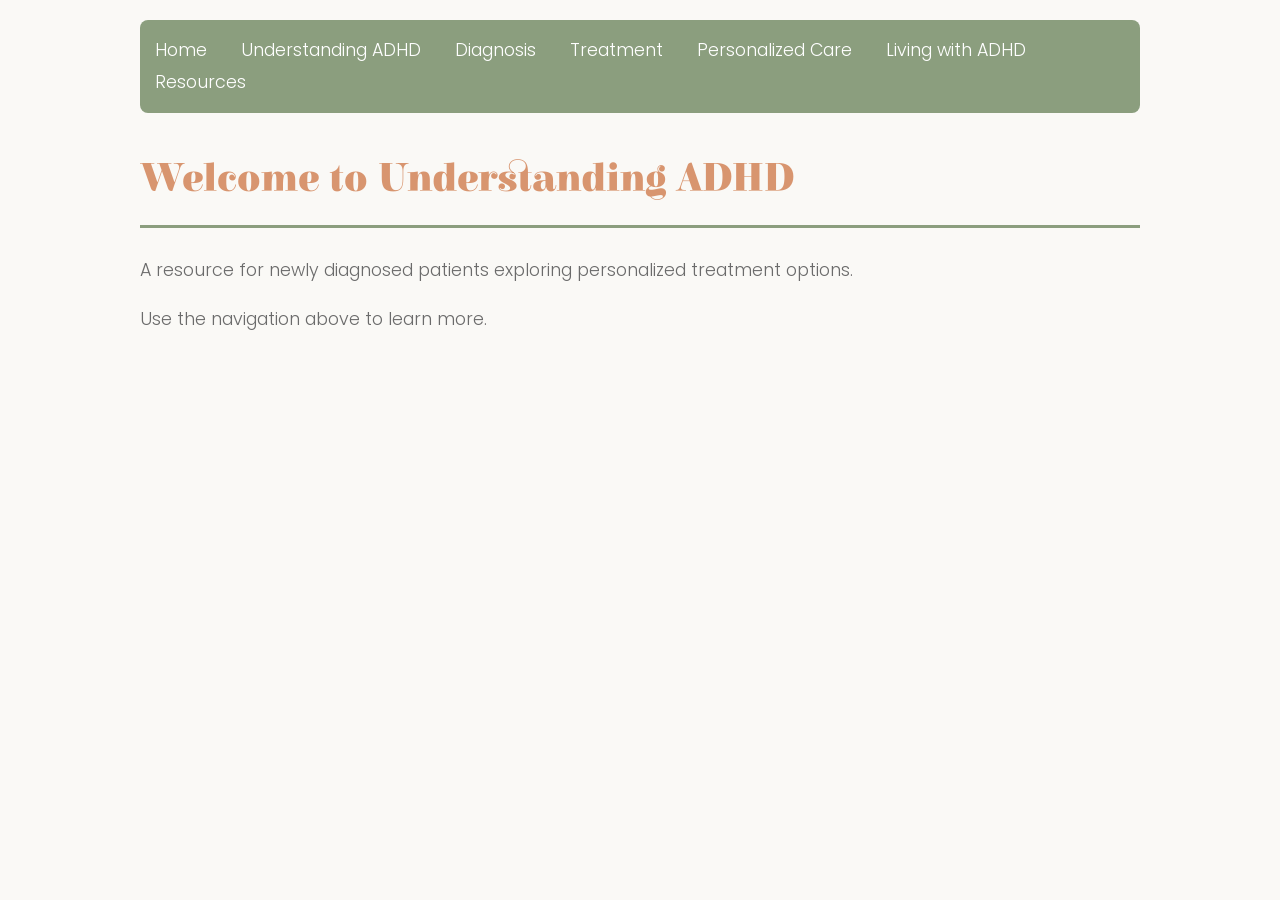
<file: index.html>
<!DOCTYPE html>
<html>
<head>
    <title>Understanding ADHD</title>
    <link rel="stylesheet" href="css/style.css">
</head>
<body>
    <nav>
        <a href="index.html">Home</a>
        <a href="understanding.html">Understanding ADHD</a>
        <a href="diagnosis.html">Diagnosis</a>
        <a href="treatment.html">Treatment</a>
        <a href="personalized.html">Personalized Care</a>
        <a href="living.html">Living with ADHD</a>
        <a href="resources.html">Resources</a>
    </nav>

    <h1>Welcome to Understanding ADHD</h1>
    <p>A resource for newly diagnosed patients exploring personalized treatment options.</p>
    <p>Use the navigation above to learn more.</p>
</body>
</html>
</file>
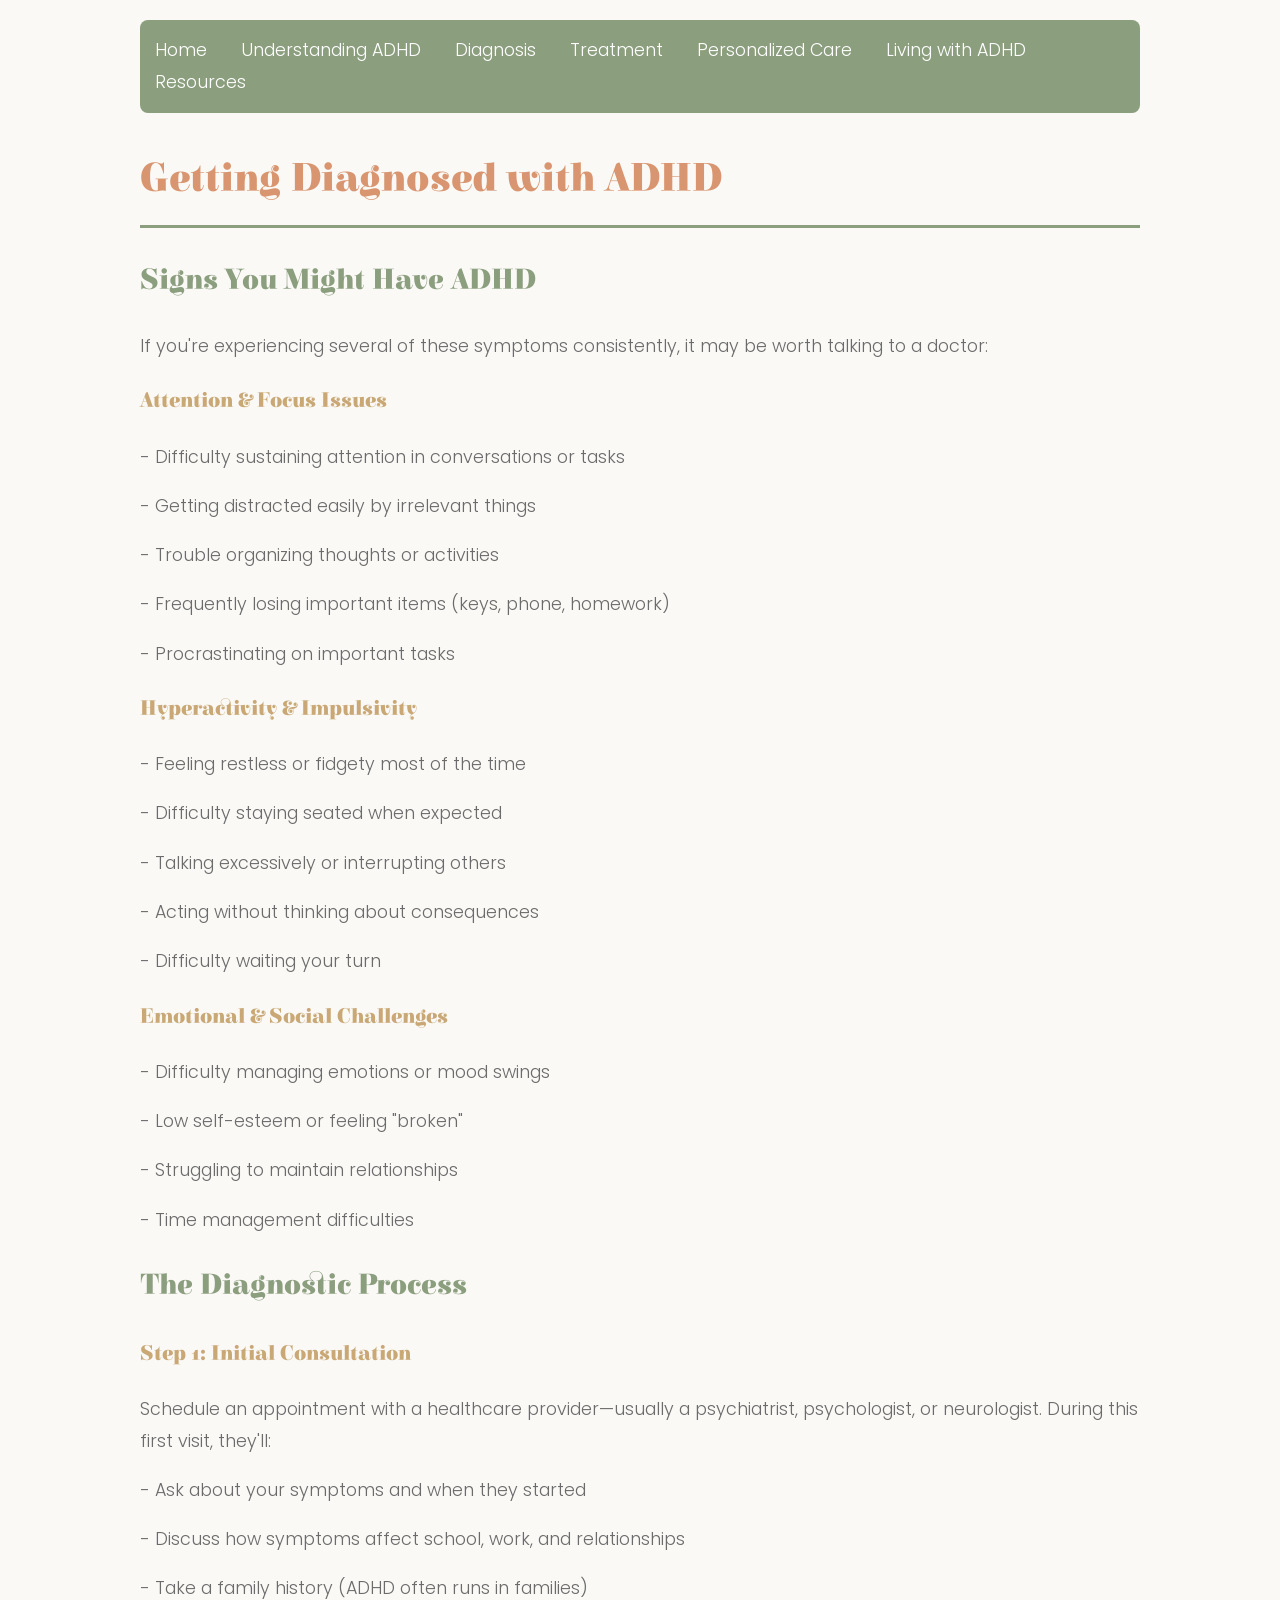
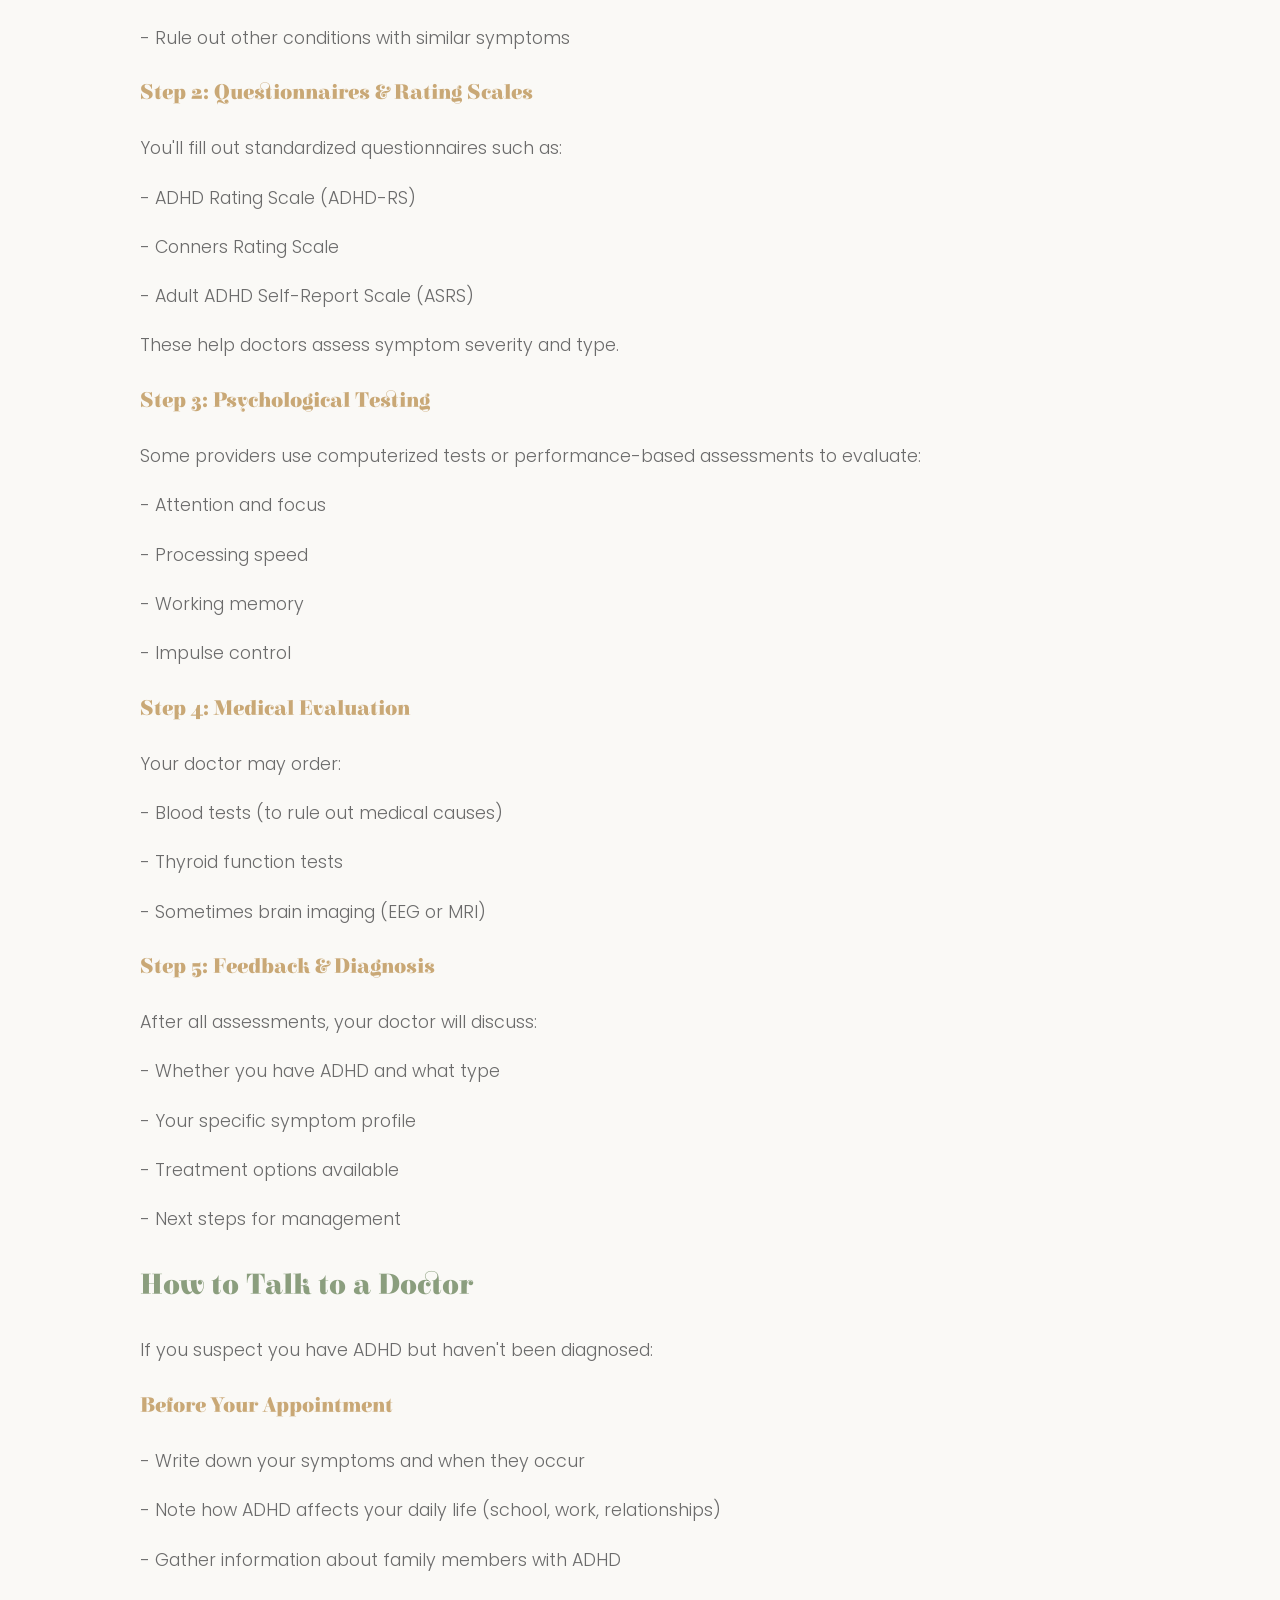
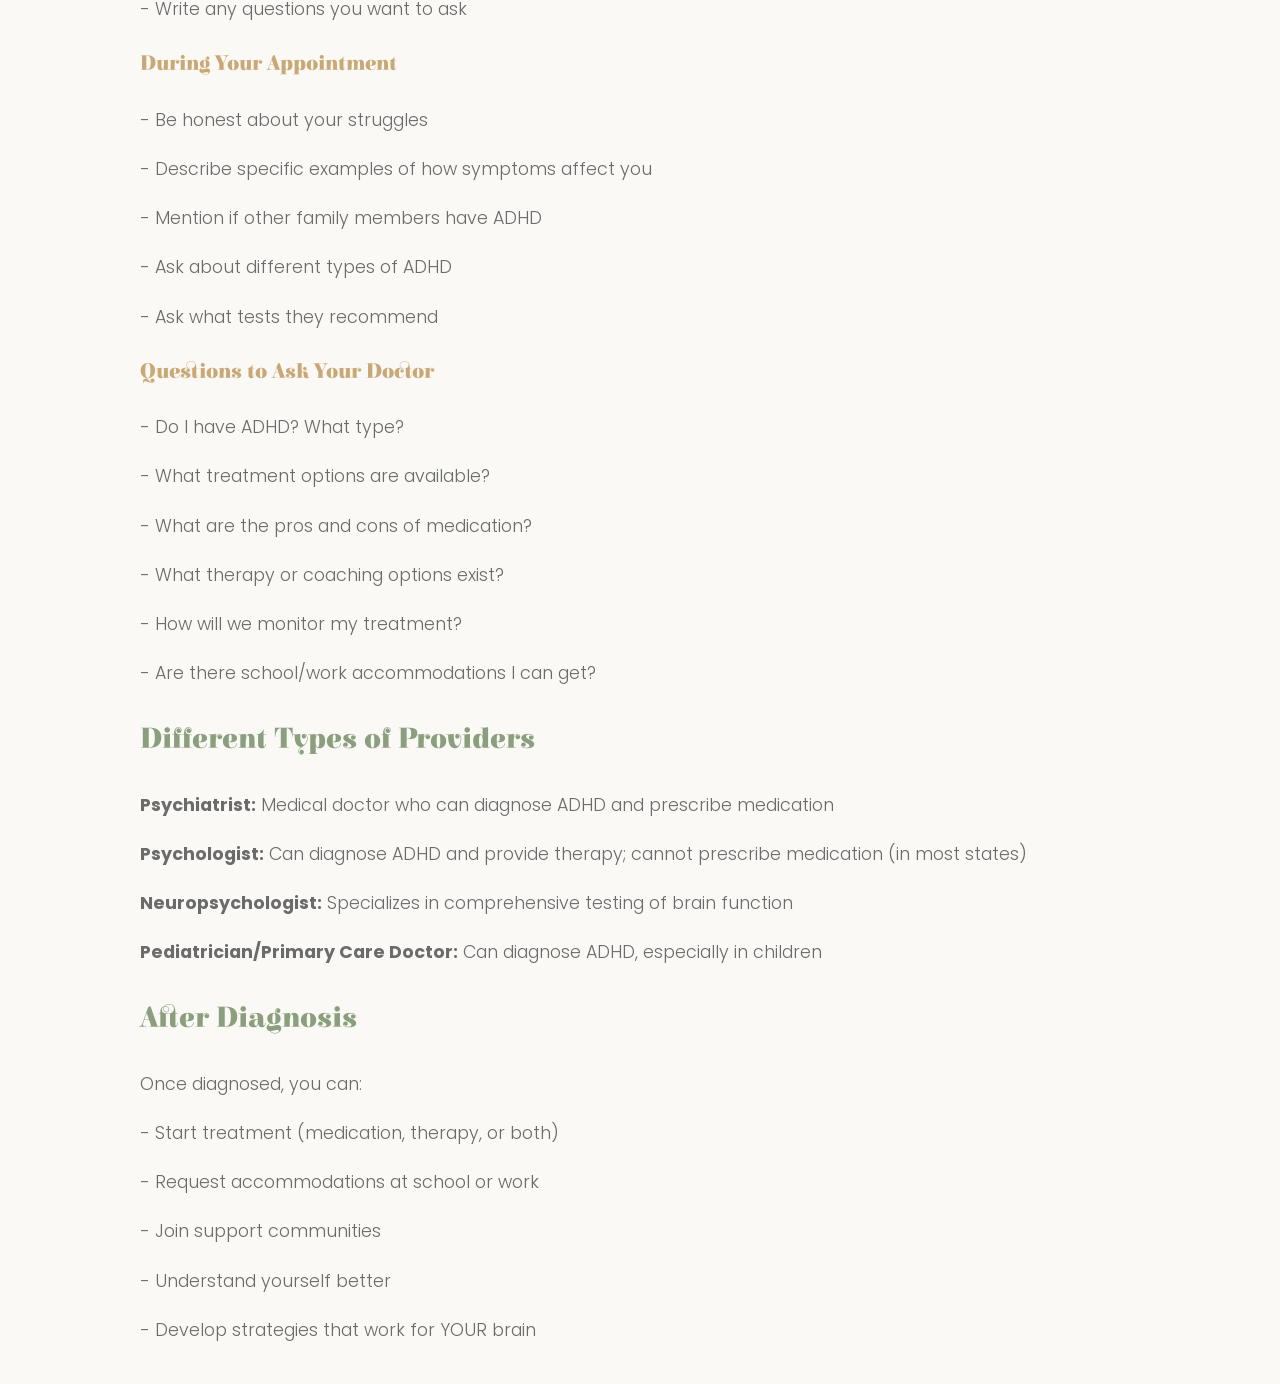
<file: diagnosis.html>
<!DOCTYPE html>
<html>
<head>
    <title>Diagnosis - Understanding ADHD</title>
    <link rel="stylesheet" href="css/style.css">
</head>
<body>
    <nav>
        <a href="index.html">Home</a>
        <a href="understanding.html">Understanding ADHD</a>
        <a href="diagnosis.html">Diagnosis</a>
        <a href="treatment.html">Treatment</a>
        <a href="personalized.html">Personalized Care</a>
        <a href="living.html">Living with ADHD</a>
        <a href="resources.html">Resources</a>
    </nav>

    <h1>Getting Diagnosed with ADHD</h1>

    <h2>Signs You Might Have ADHD</h2>
    <p>If you're experiencing several of these symptoms consistently, it may be worth talking to a doctor:</p>
    
    <h3>Attention & Focus Issues</h3>
    <p>- Difficulty sustaining attention in conversations or tasks</p>
    <p>- Getting distracted easily by irrelevant things</p>
    <p>- Trouble organizing thoughts or activities</p>
    <p>- Frequently losing important items (keys, phone, homework)</p>
    <p>- Procrastinating on important tasks</p>

    <h3>Hyperactivity & Impulsivity</h3>
    <p>- Feeling restless or fidgety most of the time</p>
    <p>- Difficulty staying seated when expected</p>
    <p>- Talking excessively or interrupting others</p>
    <p>- Acting without thinking about consequences</p>
    <p>- Difficulty waiting your turn</p>

    <h3>Emotional & Social Challenges</h3>
    <p>- Difficulty managing emotions or mood swings</p>
    <p>- Low self-esteem or feeling "broken"</p>
    <p>- Struggling to maintain relationships</p>
    <p>- Time management difficulties</p>

    <h2>The Diagnostic Process</h2>
    
    <h3>Step 1: Initial Consultation</h3>
    <p>Schedule an appointment with a healthcare provider—usually a psychiatrist, psychologist, or neurologist. During this first visit, they'll:</p>
    <p>- Ask about your symptoms and when they started</p>
    <p>- Discuss how symptoms affect school, work, and relationships</p>
    <p>- Take a family history (ADHD often runs in families)</p>
    <p>- Rule out other conditions with similar symptoms</p>

    <h3>Step 2: Questionnaires & Rating Scales</h3>
    <p>You'll fill out standardized questionnaires such as:</p>
    <p>- ADHD Rating Scale (ADHD-RS)</p>
    <p>- Conners Rating Scale</p>
    <p>- Adult ADHD Self-Report Scale (ASRS)</p>
    <p>These help doctors assess symptom severity and type.</p>

    <h3>Step 3: Psychological Testing</h3>
    <p>Some providers use computerized tests or performance-based assessments to evaluate:</p>
    <p>- Attention and focus</p>
    <p>- Processing speed</p>
    <p>- Working memory</p>
    <p>- Impulse control</p>

    <h3>Step 4: Medical Evaluation</h3>
    <p>Your doctor may order:</p>
    <p>- Blood tests (to rule out medical causes)</p>
    <p>- Thyroid function tests</p>
    <p>- Sometimes brain imaging (EEG or MRI)</p>

    <h3>Step 5: Feedback & Diagnosis</h3>
    <p>After all assessments, your doctor will discuss:</p>
    <p>- Whether you have ADHD and what type</p>
    <p>- Your specific symptom profile</p>
    <p>- Treatment options available</p>
    <p>- Next steps for management</p>

    <h2>How to Talk to a Doctor</h2>
    <p>If you suspect you have ADHD but haven't been diagnosed:</p>
    
    <h3>Before Your Appointment</h3>
    <p>- Write down your symptoms and when they occur</p>
    <p>- Note how ADHD affects your daily life (school, work, relationships)</p>
    <p>- Gather information about family members with ADHD</p>
    <p>- Write any questions you want to ask</p>

    <h3>During Your Appointment</h3>
    <p>- Be honest about your struggles</p>
    <p>- Describe specific examples of how symptoms affect you</p>
    <p>- Mention if other family members have ADHD</p>
    <p>- Ask about different types of ADHD</p>
    <p>- Ask what tests they recommend</p>

    <h3>Questions to Ask Your Doctor</h3>
    <p>- Do I have ADHD? What type?</p>
    <p>- What treatment options are available?</p>
    <p>- What are the pros and cons of medication?</p>
    <p>- What therapy or coaching options exist?</p>
    <p>- How will we monitor my treatment?</p>
    <p>- Are there school/work accommodations I can get?</p>

    <h2>Different Types of Providers</h2>
    <p><strong>Psychiatrist:</strong> Medical doctor who can diagnose ADHD and prescribe medication</p>
    <p><strong>Psychologist:</strong> Can diagnose ADHD and provide therapy; cannot prescribe medication (in most states)</p>
    <p><strong>Neuropsychologist:</strong> Specializes in comprehensive testing of brain function</p>
    <p><strong>Pediatrician/Primary Care Doctor:</strong> Can diagnose ADHD, especially in children</p>

    <h2>After Diagnosis</h2>
    <p>Once diagnosed, you can:</p>
    <p>- Start treatment (medication, therapy, or both)</p>
    <p>- Request accommodations at school or work</p>
    <p>- Join support communities</p>
    <p>- Understand yourself better</p>
    <p>- Develop strategies that work for YOUR brain</p>

</body>
</html>
</file>
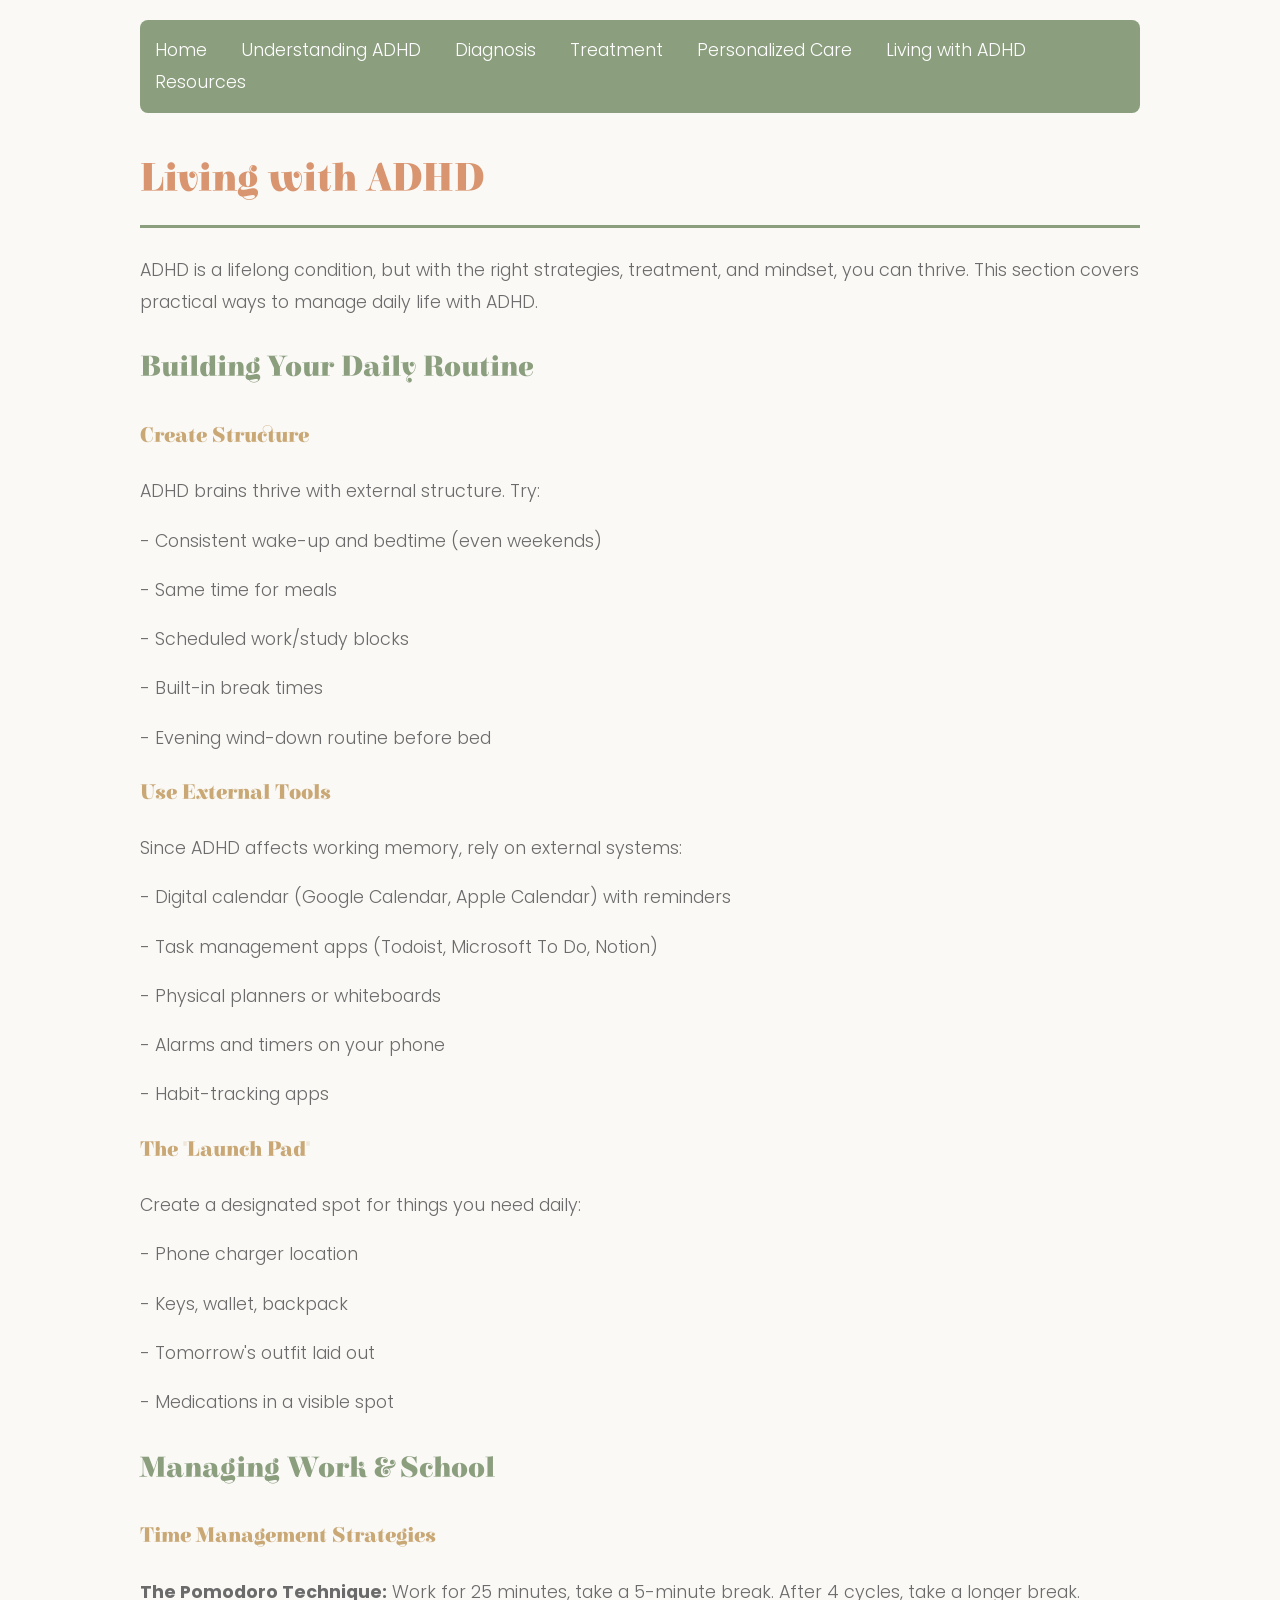
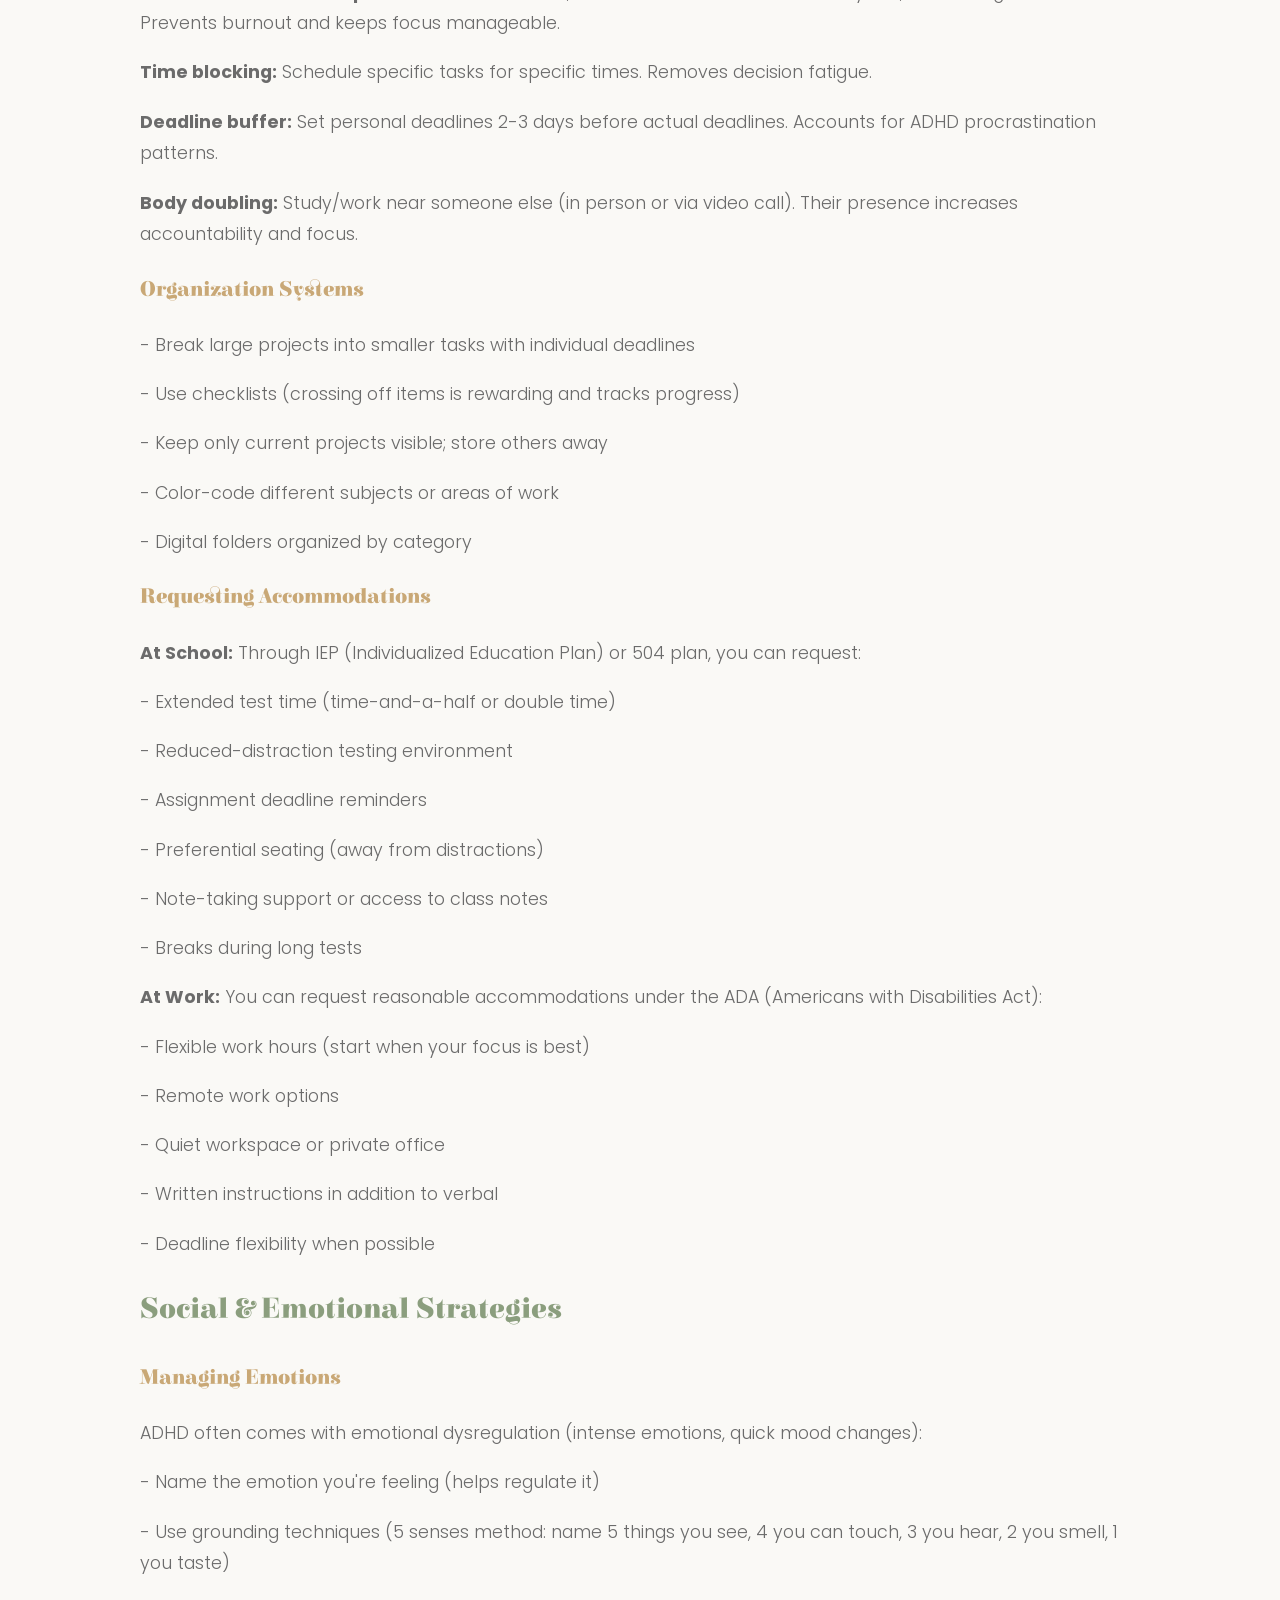
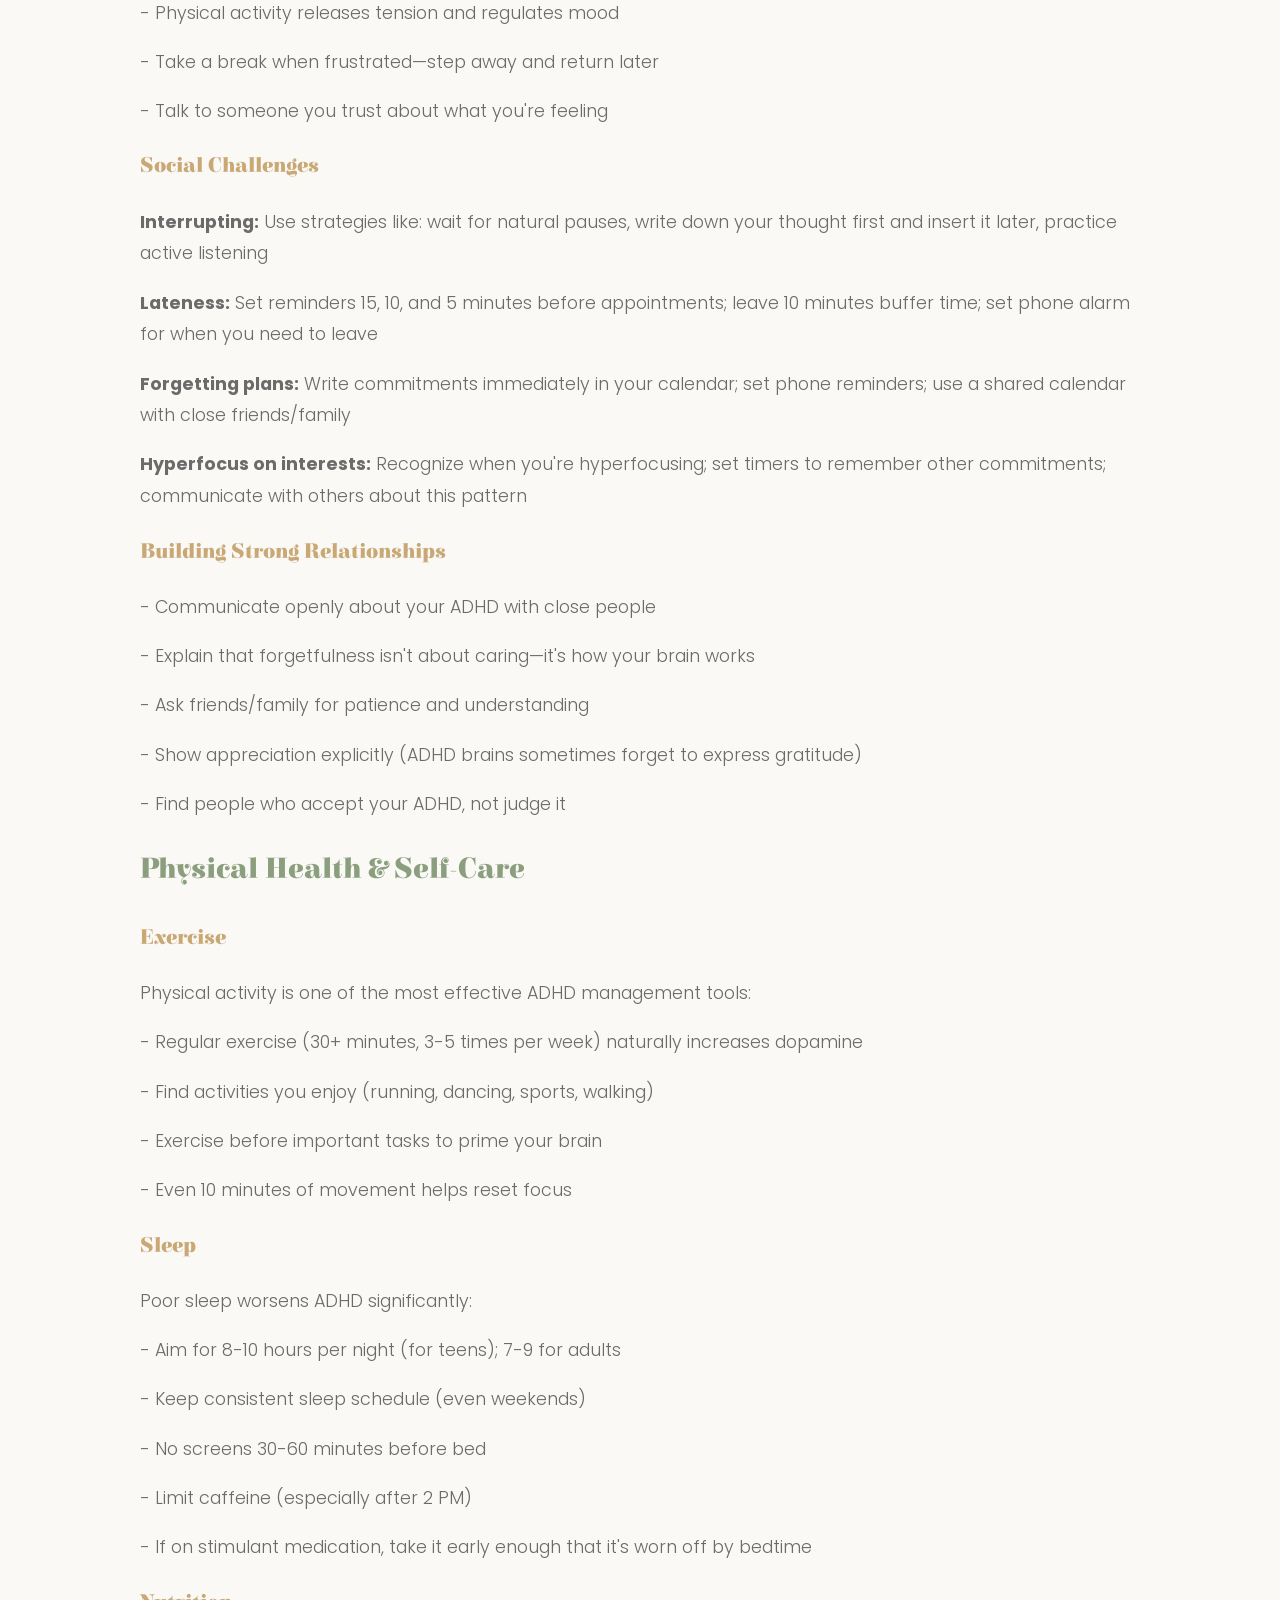
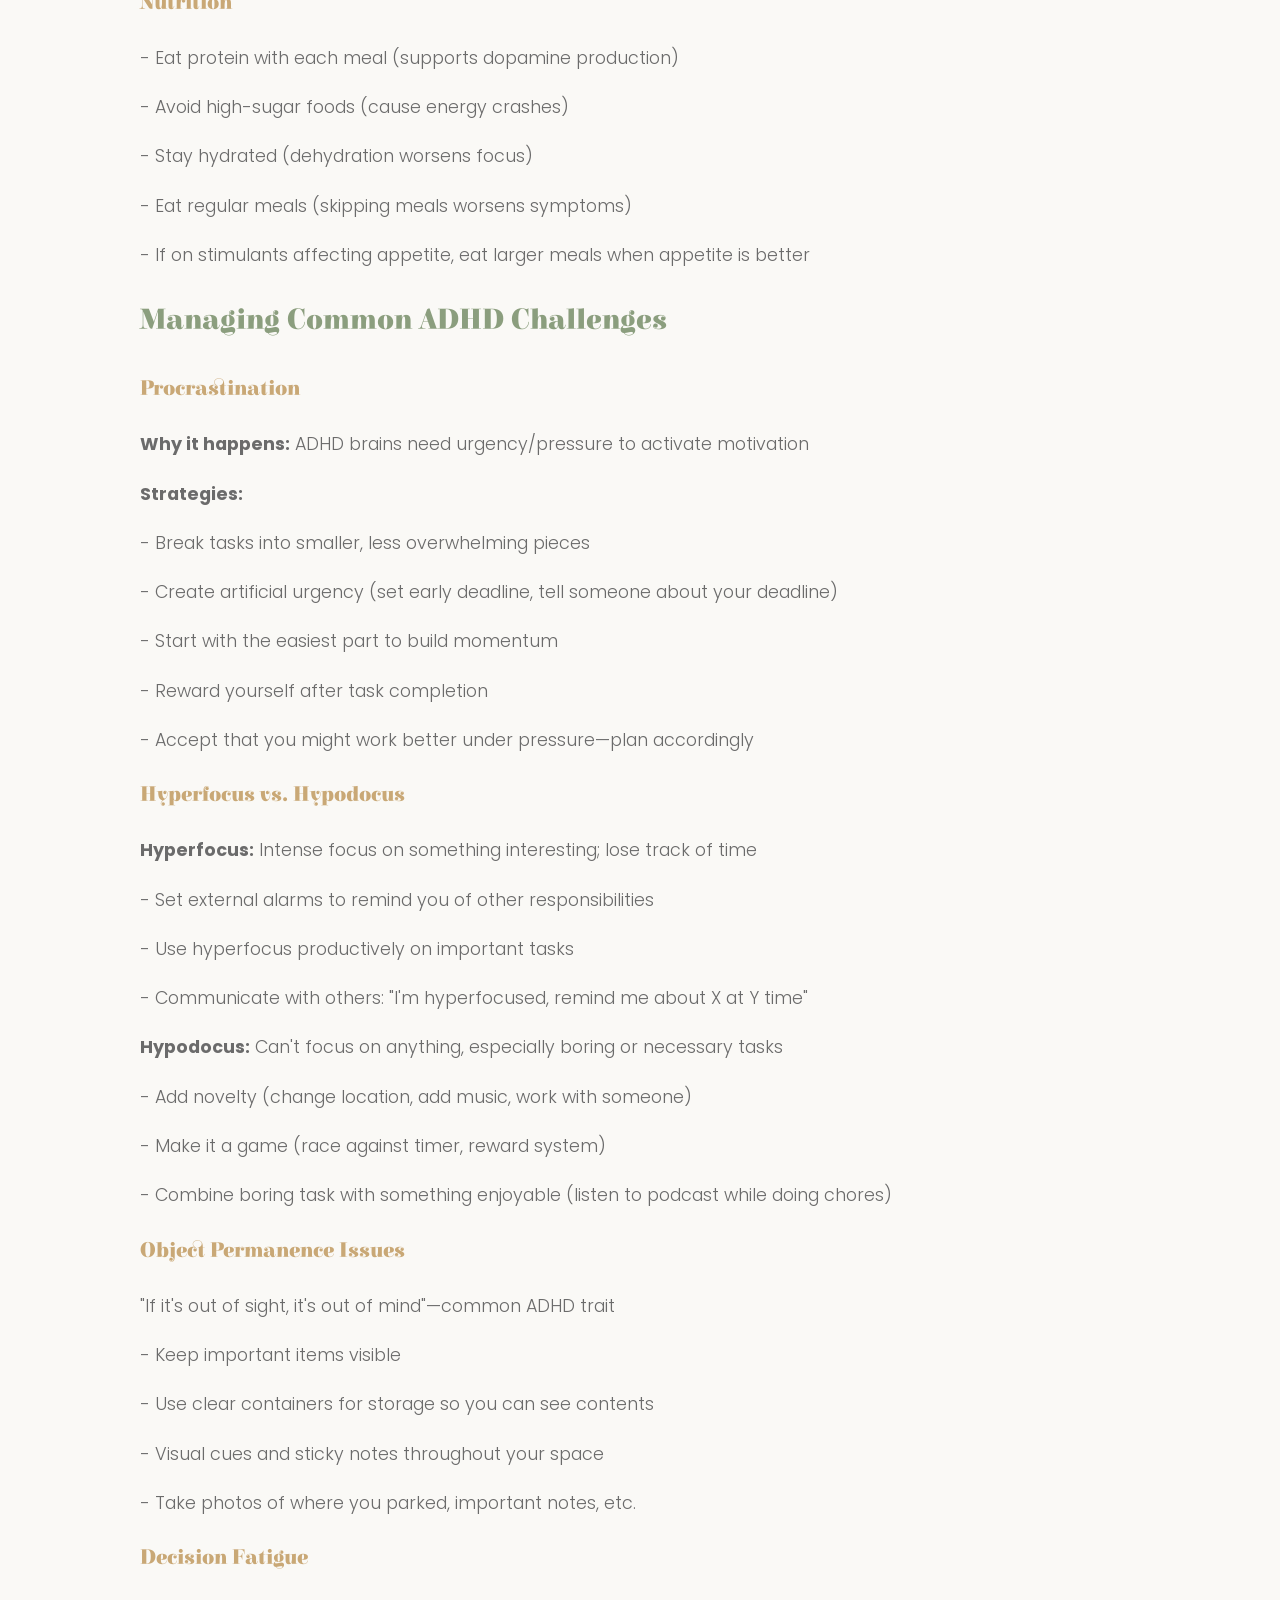
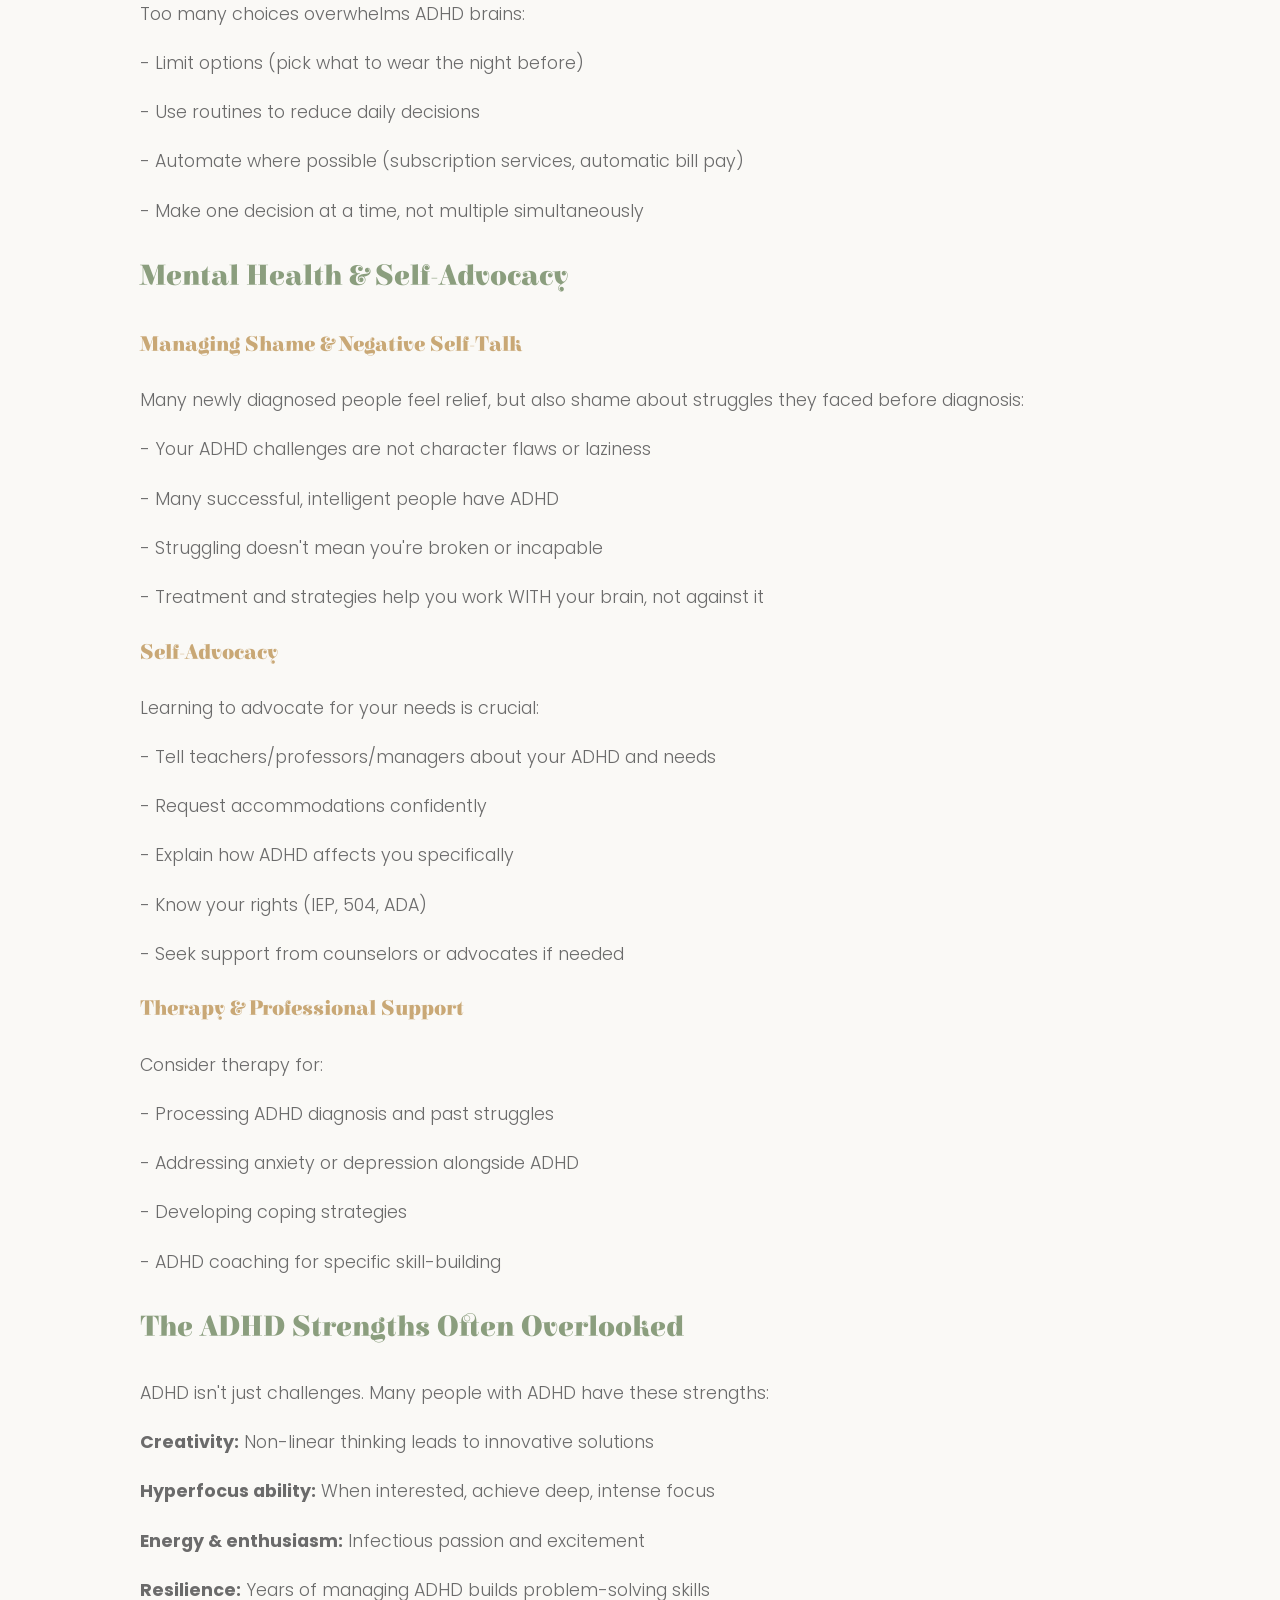
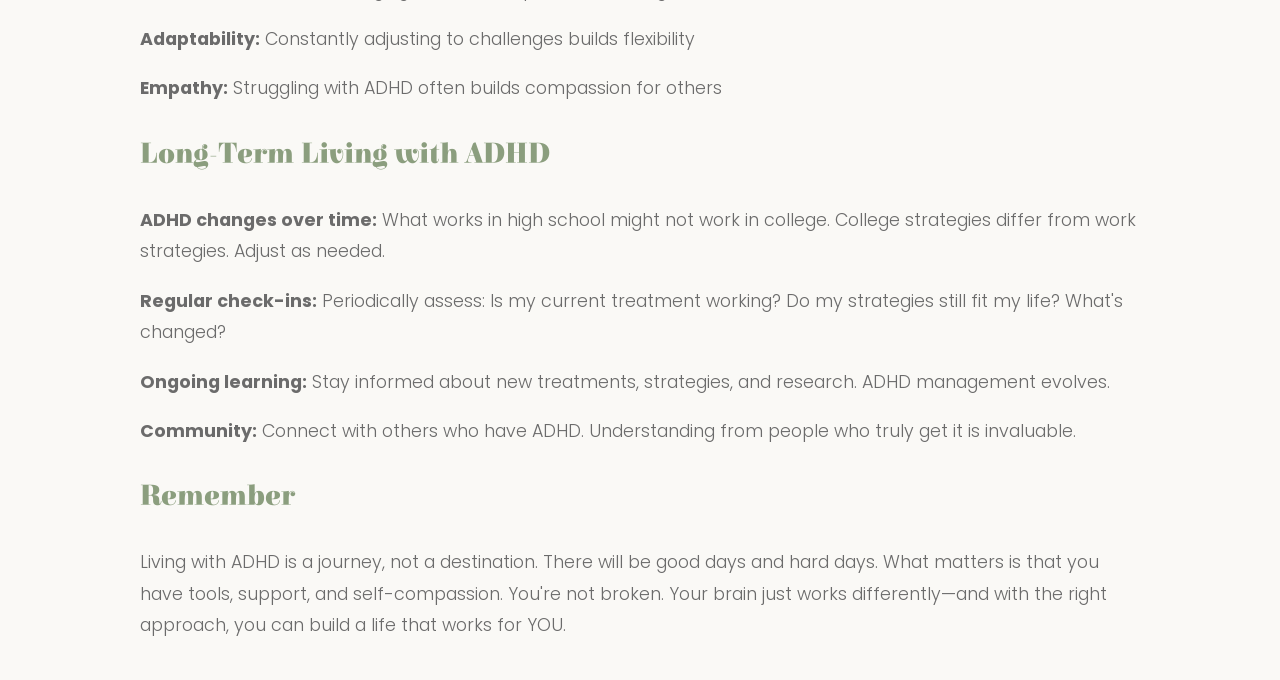
<file: living.html>
<!DOCTYPE html>
<html>
<head>
    <title>Living with ADHD - Understanding ADHD</title>
    <link rel="stylesheet" href="css/style.css">
</head>
<body>
    <nav>
        <a href="index.html">Home</a>
        <a href="understanding.html">Understanding ADHD</a>
        <a href="diagnosis.html">Diagnosis</a>
        <a href="treatment.html">Treatment</a>
        <a href="personalized.html">Personalized Care</a>
        <a href="living.html">Living with ADHD</a>
        <a href="resources.html">Resources</a>
    </nav>

    <h1>Living with ADHD</h1>
    <p>ADHD is a lifelong condition, but with the right strategies, treatment, and mindset, you can thrive. This section covers practical ways to manage daily life with ADHD.</p>

    <h2>Building Your Daily Routine</h2>

    <h3>Create Structure</h3>
    <p>ADHD brains thrive with external structure. Try:</p>
    <p>- Consistent wake-up and bedtime (even weekends)</p>
    <p>- Same time for meals</p>
    <p>- Scheduled work/study blocks</p>
    <p>- Built-in break times</p>
    <p>- Evening wind-down routine before bed</p>

    <h3>Use External Tools</h3>
    <p>Since ADHD affects working memory, rely on external systems:</p>
    <p>- Digital calendar (Google Calendar, Apple Calendar) with reminders</p>
    <p>- Task management apps (Todoist, Microsoft To Do, Notion)</p>
    <p>- Physical planners or whiteboards</p>
    <p>- Alarms and timers on your phone</p>
    <p>- Habit-tracking apps</p>

    <h3>The "Launch Pad"</h3>
    <p>Create a designated spot for things you need daily:</p>
    <p>- Phone charger location</p>
    <p>- Keys, wallet, backpack</p>
    <p>- Tomorrow's outfit laid out</p>
    <p>- Medications in a visible spot</p>

    <h2>Managing Work & School</h2>

    <h3>Time Management Strategies</h3>
    <p><strong>The Pomodoro Technique:</strong> Work for 25 minutes, take a 5-minute break. After 4 cycles, take a longer break. Prevents burnout and keeps focus manageable.</p>
    <p><strong>Time blocking:</strong> Schedule specific tasks for specific times. Removes decision fatigue.</p>
    <p><strong>Deadline buffer:</strong> Set personal deadlines 2-3 days before actual deadlines. Accounts for ADHD procrastination patterns.</p>
    <p><strong>Body doubling:</strong> Study/work near someone else (in person or via video call). Their presence increases accountability and focus.</p>

    <h3>Organization Systems</h3>
    <p>- Break large projects into smaller tasks with individual deadlines</p>
    <p>- Use checklists (crossing off items is rewarding and tracks progress)</p>
    <p>- Keep only current projects visible; store others away</p>
    <p>- Color-code different subjects or areas of work</p>
    <p>- Digital folders organized by category</p>

    <h3>Requesting Accommodations</h3>
    <p><strong>At School:</strong> Through IEP (Individualized Education Plan) or 504 plan, you can request:</p>
    <p>- Extended test time (time-and-a-half or double time)</p>
    <p>- Reduced-distraction testing environment</p>
    <p>- Assignment deadline reminders</p>
    <p>- Preferential seating (away from distractions)</p>
    <p>- Note-taking support or access to class notes</p>
    <p>- Breaks during long tests</p>

    <p><strong>At Work:</strong> You can request reasonable accommodations under the ADA (Americans with Disabilities Act):</p>
    <p>- Flexible work hours (start when your focus is best)</p>
    <p>- Remote work options</p>
    <p>- Quiet workspace or private office</p>
    <p>- Written instructions in addition to verbal</p>
    <p>- Deadline flexibility when possible</p>

    <h2>Social & Emotional Strategies</h2>

    <h3>Managing Emotions</h3>
    <p>ADHD often comes with emotional dysregulation (intense emotions, quick mood changes):</p>
    <p>- Name the emotion you're feeling (helps regulate it)</p>
    <p>- Use grounding techniques (5 senses method: name 5 things you see, 4 you can touch, 3 you hear, 2 you smell, 1 you taste)</p>
    <p>- Physical activity releases tension and regulates mood</p>
    <p>- Take a break when frustrated—step away and return later</p>
    <p>- Talk to someone you trust about what you're feeling</p>

    <h3>Social Challenges</h3>
    <p><strong>Interrupting:</strong> Use strategies like: wait for natural pauses, write down your thought first and insert it later, practice active listening</p>
    <p><strong>Lateness:</strong> Set reminders 15, 10, and 5 minutes before appointments; leave 10 minutes buffer time; set phone alarm for when you need to leave</p>
    <p><strong>Forgetting plans:</strong> Write commitments immediately in your calendar; set phone reminders; use a shared calendar with close friends/family</p>
    <p><strong>Hyperfocus on interests:</strong> Recognize when you're hyperfocusing; set timers to remember other commitments; communicate with others about this pattern</p>

    <h3>Building Strong Relationships</h3>
    <p>- Communicate openly about your ADHD with close people</p>
    <p>- Explain that forgetfulness isn't about caring—it's how your brain works</p>
    <p>- Ask friends/family for patience and understanding</p>
    <p>- Show appreciation explicitly (ADHD brains sometimes forget to express gratitude)</p>
    <p>- Find people who accept your ADHD, not judge it</p>

    <h2>Physical Health & Self-Care</h2>

    <h3>Exercise</h3>
    <p>Physical activity is one of the most effective ADHD management tools:</p>
    <p>- Regular exercise (30+ minutes, 3-5 times per week) naturally increases dopamine</p>
    <p>- Find activities you enjoy (running, dancing, sports, walking)</p>
    <p>- Exercise before important tasks to prime your brain</p>
    <p>- Even 10 minutes of movement helps reset focus</p>

    <h3>Sleep</h3>
    <p>Poor sleep worsens ADHD significantly:</p>
    <p>- Aim for 8-10 hours per night (for teens); 7-9 for adults</p>
    <p>- Keep consistent sleep schedule (even weekends)</p>
    <p>- No screens 30-60 minutes before bed</p>
    <p>- Limit caffeine (especially after 2 PM)</p>
    <p>- If on stimulant medication, take it early enough that it's worn off by bedtime</p>

    <h3>Nutrition</h3>
    <p>- Eat protein with each meal (supports dopamine production)</p>
    <p>- Avoid high-sugar foods (cause energy crashes)</p>
    <p>- Stay hydrated (dehydration worsens focus)</p>
    <p>- Eat regular meals (skipping meals worsens symptoms)</p>
    <p>- If on stimulants affecting appetite, eat larger meals when appetite is better</p>

    <h2>Managing Common ADHD Challenges</h2>

    <h3>Procrastination</h3>
    <p><strong>Why it happens:</strong> ADHD brains need urgency/pressure to activate motivation</p>
    <p><strong>Strategies:</strong></p>
    <p>- Break tasks into smaller, less overwhelming pieces</p>
    <p>- Create artificial urgency (set early deadline, tell someone about your deadline)</p>
    <p>- Start with the easiest part to build momentum</p>
    <p>- Reward yourself after task completion</p>
    <p>- Accept that you might work better under pressure—plan accordingly</p>

    <h3>Hyperfocus vs. Hypodocus</h3>
    <p><strong>Hyperfocus:</strong> Intense focus on something interesting; lose track of time</p>
    <p>- Set external alarms to remind you of other responsibilities</p>
    <p>- Use hyperfocus productively on important tasks</p>
    <p>- Communicate with others: "I'm hyperfocused, remind me about X at Y time"</p>

    <p><strong>Hypodocus:</strong> Can't focus on anything, especially boring or necessary tasks</p>
    <p>- Add novelty (change location, add music, work with someone)</p>
    <p>- Make it a game (race against timer, reward system)</p>
    <p>- Combine boring task with something enjoyable (listen to podcast while doing chores)</p>

    <h3>Object Permanence Issues</h3>
    <p>"If it's out of sight, it's out of mind"—common ADHD trait</p>
    <p>- Keep important items visible</p>
    <p>- Use clear containers for storage so you can see contents</p>
    <p>- Visual cues and sticky notes throughout your space</p>
    <p>- Take photos of where you parked, important notes, etc.</p>

    <h3>Decision Fatigue</h3>
    <p>Too many choices overwhelms ADHD brains:</p>
    <p>- Limit options (pick what to wear the night before)</p>
    <p>- Use routines to reduce daily decisions</p>
    <p>- Automate where possible (subscription services, automatic bill pay)</p>
    <p>- Make one decision at a time, not multiple simultaneously</p>

    <h2>Mental Health & Self-Advocacy</h2>

    <h3>Managing Shame & Negative Self-Talk</h3>
    <p>Many newly diagnosed people feel relief, but also shame about struggles they faced before diagnosis:</p>
    <p>- Your ADHD challenges are not character flaws or laziness</p>
    <p>- Many successful, intelligent people have ADHD</p>
    <p>- Struggling doesn't mean you're broken or incapable</p>
    <p>- Treatment and strategies help you work WITH your brain, not against it</p>

    <h3>Self-Advocacy</h3>
    <p>Learning to advocate for your needs is crucial:</p>
    <p>- Tell teachers/professors/managers about your ADHD and needs</p>
    <p>- Request accommodations confidently</p>
    <p>- Explain how ADHD affects you specifically</p>
    <p>- Know your rights (IEP, 504, ADA)</p>
    <p>- Seek support from counselors or advocates if needed</p>

    <h3>Therapy & Professional Support</h3>
    <p>Consider therapy for:</p>
    <p>- Processing ADHD diagnosis and past struggles</p>
    <p>- Addressing anxiety or depression alongside ADHD</p>
    <p>- Developing coping strategies</p>
    <p>- ADHD coaching for specific skill-building</p>

    <h2>The ADHD Strengths Often Overlooked</h2>

    <p>ADHD isn't just challenges. Many people with ADHD have these strengths:</p>
    <p><strong>Creativity:</strong> Non-linear thinking leads to innovative solutions</p>
    <p><strong>Hyperfocus ability:</strong> When interested, achieve deep, intense focus</p>
    <p><strong>Energy & enthusiasm:</strong> Infectious passion and excitement</p>
    <p><strong>Resilience:</strong> Years of managing ADHD builds problem-solving skills</p>
    <p><strong>Adaptability:</strong> Constantly adjusting to challenges builds flexibility</p>
    <p><strong>Empathy:</strong> Struggling with ADHD often builds compassion for others</p>

    <h2>Long-Term Living with ADHD</h2>

    <p><strong>ADHD changes over time:</strong> What works in high school might not work in college. College strategies differ from work strategies. Adjust as needed.</p>

    <p><strong>Regular check-ins:</strong> Periodically assess: Is my current treatment working? Do my strategies still fit my life? What's changed?</p>

    <p><strong>Ongoing learning:</strong> Stay informed about new treatments, strategies, and research. ADHD management evolves.</p>

    <p><strong>Community:</strong> Connect with others who have ADHD. Understanding from people who truly get it is invaluable.</p>

    <h2>Remember</h2>
    <p>Living with ADHD is a journey, not a destination. There will be good days and hard days. What matters is that you have tools, support, and self-compassion. You're not broken. Your brain just works differently—and with the right approach, you can build a life that works for YOU.</p>

</body>
</html>
</file>
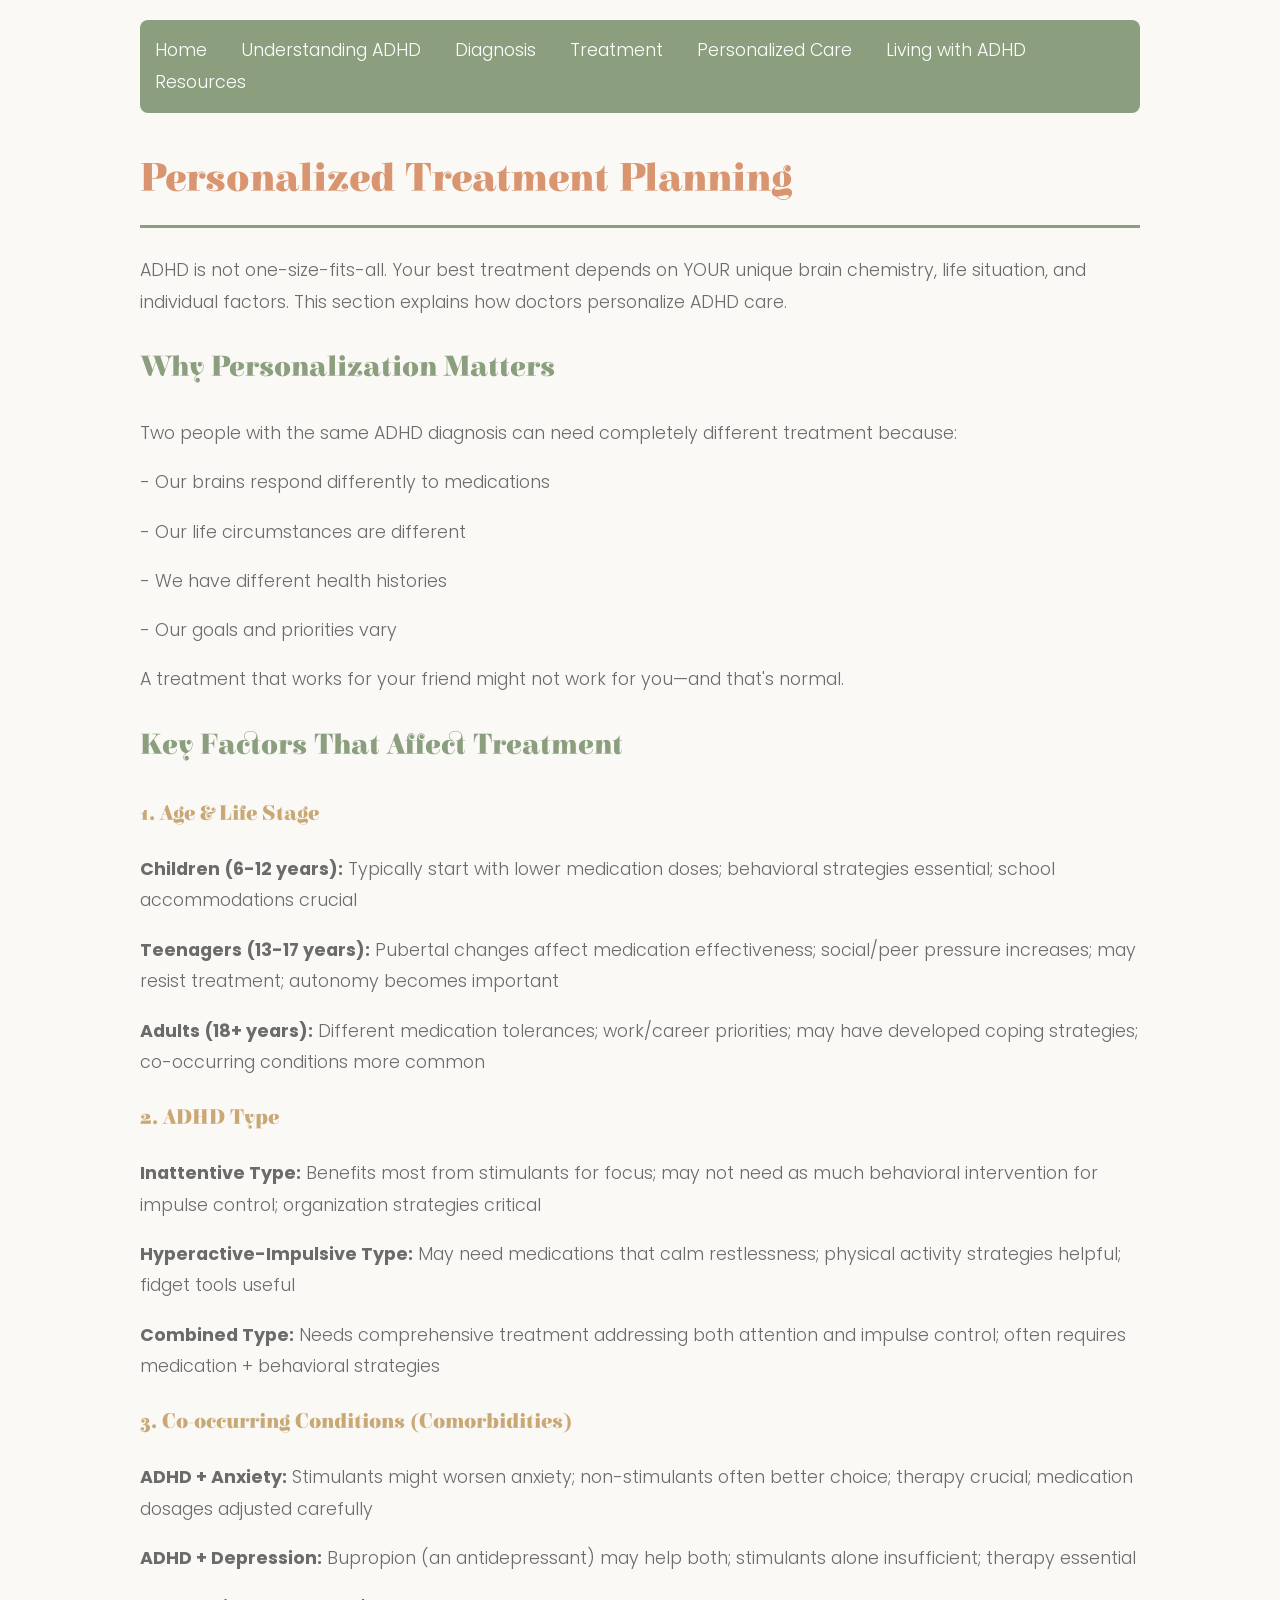
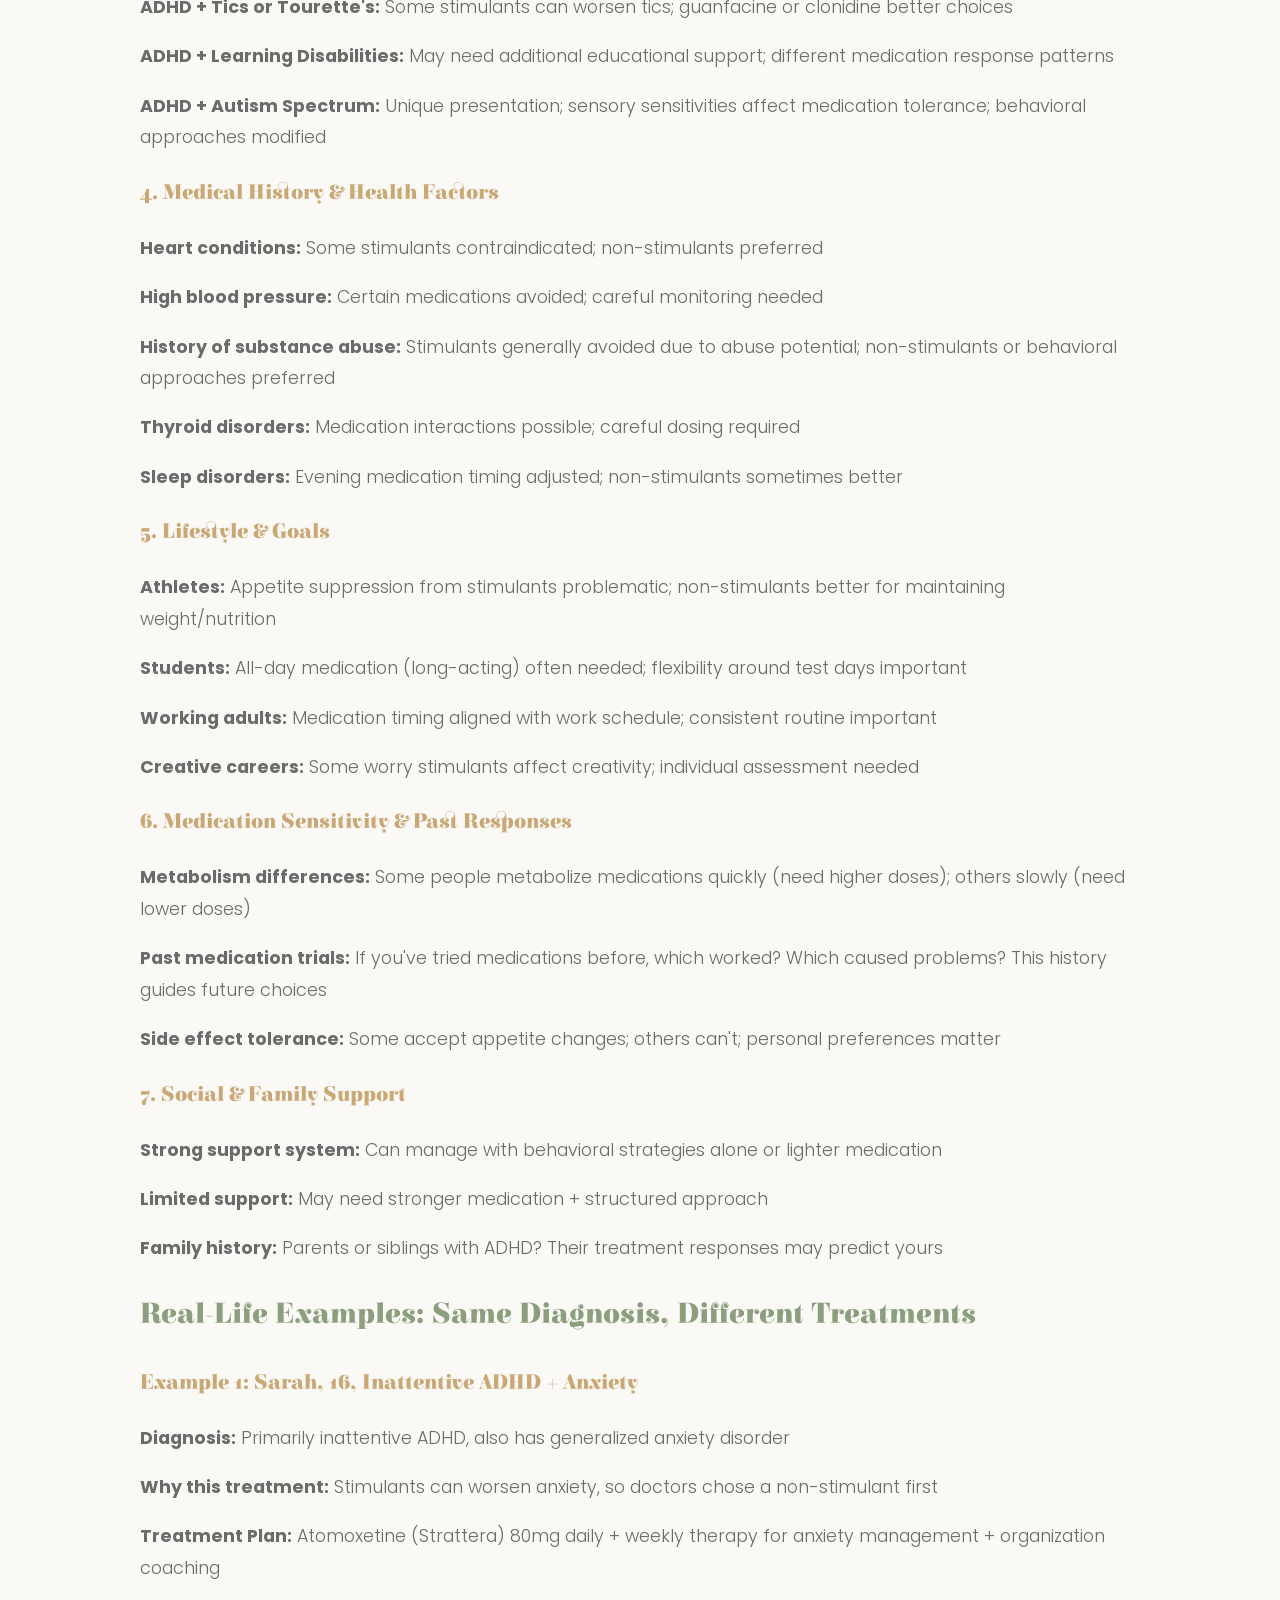
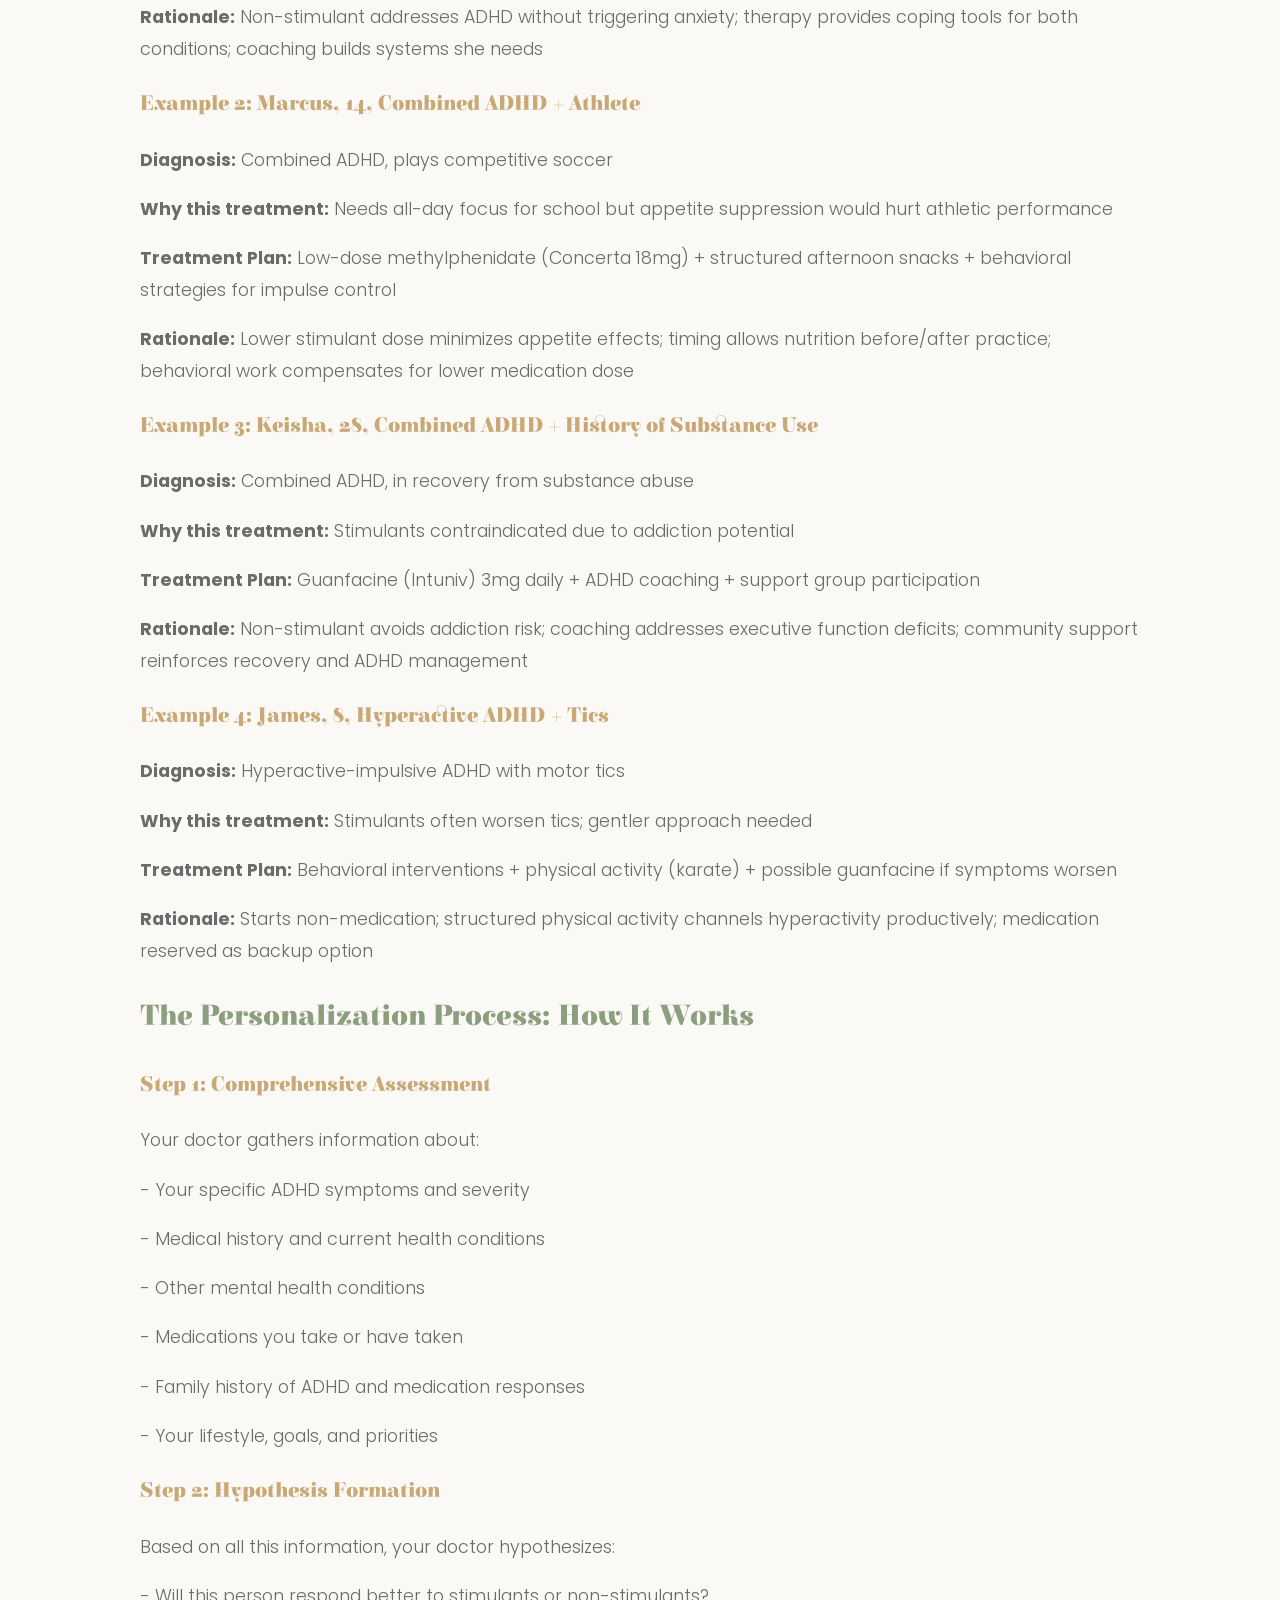
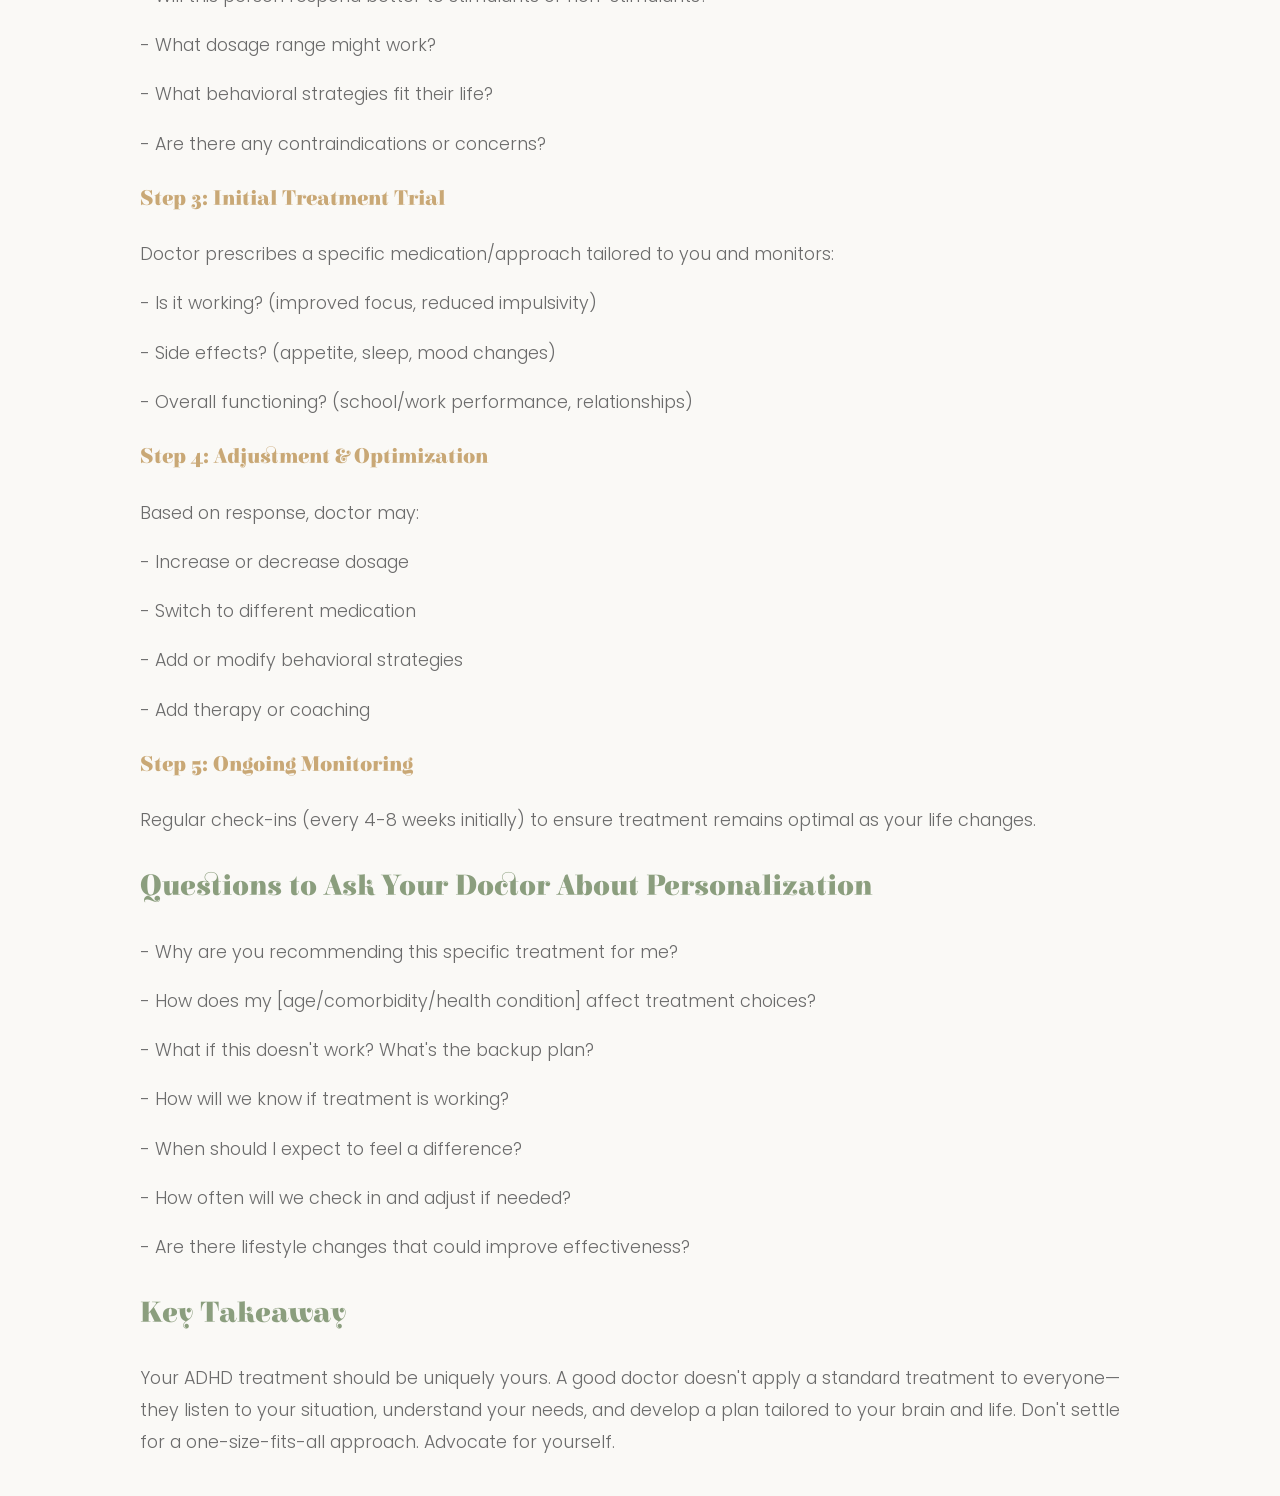
<file: personalized.html>
<!DOCTYPE html>
<html>
<head>
    <title>Personalized Care - Understanding ADHD</title>
    <link rel="stylesheet" href="css/style.css">
</head>
<body>
    <nav>
        <a href="index.html">Home</a>
        <a href="understanding.html">Understanding ADHD</a>
        <a href="diagnosis.html">Diagnosis</a>
        <a href="treatment.html">Treatment</a>
        <a href="personalized.html">Personalized Care</a>
        <a href="living.html">Living with ADHD</a>
        <a href="resources.html">Resources</a>
    </nav>

    <h1>Personalized Treatment Planning</h1>
    <p>ADHD is not one-size-fits-all. Your best treatment depends on YOUR unique brain chemistry, life situation, and individual factors. This section explains how doctors personalize ADHD care.</p>

    <h2>Why Personalization Matters</h2>
    <p>Two people with the same ADHD diagnosis can need completely different treatment because:</p>
    <p>- Our brains respond differently to medications</p>
    <p>- Our life circumstances are different</p>
    <p>- We have different health histories</p>
    <p>- Our goals and priorities vary</p>
    <p>A treatment that works for your friend might not work for you—and that's normal.</p>

    <h2>Key Factors That Affect Treatment</h2>

    <h3>1. Age & Life Stage</h3>
    <p><strong>Children (6-12 years):</strong> Typically start with lower medication doses; behavioral strategies essential; school accommodations crucial</p>
    <p><strong>Teenagers (13-17 years):</strong> Pubertal changes affect medication effectiveness; social/peer pressure increases; may resist treatment; autonomy becomes important</p>
    <p><strong>Adults (18+ years):</strong> Different medication tolerances; work/career priorities; may have developed coping strategies; co-occurring conditions more common</p>

    <h3>2. ADHD Type</h3>
    <p><strong>Inattentive Type:</strong> Benefits most from stimulants for focus; may not need as much behavioral intervention for impulse control; organization strategies critical</p>
    <p><strong>Hyperactive-Impulsive Type:</strong> May need medications that calm restlessness; physical activity strategies helpful; fidget tools useful</p>
    <p><strong>Combined Type:</strong> Needs comprehensive treatment addressing both attention and impulse control; often requires medication + behavioral strategies</p>

    <h3>3. Co-occurring Conditions (Comorbidities)</h3>
    <p><strong>ADHD + Anxiety:</strong> Stimulants might worsen anxiety; non-stimulants often better choice; therapy crucial; medication dosages adjusted carefully</p>
    <p><strong>ADHD + Depression:</strong> Bupropion (an antidepressant) may help both; stimulants alone insufficient; therapy essential</p>
    <p><strong>ADHD + Tics or Tourette's:</strong> Some stimulants can worsen tics; guanfacine or clonidine better choices</p>
    <p><strong>ADHD + Learning Disabilities:</strong> May need additional educational support; different medication response patterns</p>
    <p><strong>ADHD + Autism Spectrum:</strong> Unique presentation; sensory sensitivities affect medication tolerance; behavioral approaches modified</p>

    <h3>4. Medical History & Health Factors</h3>
    <p><strong>Heart conditions:</strong> Some stimulants contraindicated; non-stimulants preferred</p>
    <p><strong>High blood pressure:</strong> Certain medications avoided; careful monitoring needed</p>
    <p><strong>History of substance abuse:</strong> Stimulants generally avoided due to abuse potential; non-stimulants or behavioral approaches preferred</p>
    <p><strong>Thyroid disorders:</strong> Medication interactions possible; careful dosing required</p>
    <p><strong>Sleep disorders:</strong> Evening medication timing adjusted; non-stimulants sometimes better</p>

    <h3>5. Lifestyle & Goals</h3>
    <p><strong>Athletes:</strong> Appetite suppression from stimulants problematic; non-stimulants better for maintaining weight/nutrition</p>
    <p><strong>Students:</strong> All-day medication (long-acting) often needed; flexibility around test days important</p>
    <p><strong>Working adults:</strong> Medication timing aligned with work schedule; consistent routine important</p>
    <p><strong>Creative careers:</strong> Some worry stimulants affect creativity; individual assessment needed</p>

    <h3>6. Medication Sensitivity & Past Responses</h3>
    <p><strong>Metabolism differences:</strong> Some people metabolize medications quickly (need higher doses); others slowly (need lower doses)</p>
    <p><strong>Past medication trials:</strong> If you've tried medications before, which worked? Which caused problems? This history guides future choices</p>
    <p><strong>Side effect tolerance:</strong> Some accept appetite changes; others can't; personal preferences matter</p>

    <h3>7. Social & Family Support</h3>
    <p><strong>Strong support system:</strong> Can manage with behavioral strategies alone or lighter medication</p>
    <p><strong>Limited support:</strong> May need stronger medication + structured approach</p>
    <p><strong>Family history:</strong> Parents or siblings with ADHD? Their treatment responses may predict yours</p>

    <h2>Real-Life Examples: Same Diagnosis, Different Treatments</h2>

    <h3>Example 1: Sarah, 16, Inattentive ADHD + Anxiety</h3>
    <p><strong>Diagnosis:</strong> Primarily inattentive ADHD, also has generalized anxiety disorder</p>
    <p><strong>Why this treatment:</strong> Stimulants can worsen anxiety, so doctors chose a non-stimulant first</p>
    <p><strong>Treatment Plan:</strong> Atomoxetine (Strattera) 80mg daily + weekly therapy for anxiety management + organization coaching</p>
    <p><strong>Rationale:</strong> Non-stimulant addresses ADHD without triggering anxiety; therapy provides coping tools for both conditions; coaching builds systems she needs</p>

    <h3>Example 2: Marcus, 14, Combined ADHD + Athlete</h3>
    <p><strong>Diagnosis:</strong> Combined ADHD, plays competitive soccer</p>
    <p><strong>Why this treatment:</strong> Needs all-day focus for school but appetite suppression would hurt athletic performance</p>
    <p><strong>Treatment Plan:</strong> Low-dose methylphenidate (Concerta 18mg) + structured afternoon snacks + behavioral strategies for impulse control</p>
    <p><strong>Rationale:</strong> Lower stimulant dose minimizes appetite effects; timing allows nutrition before/after practice; behavioral work compensates for lower medication dose</p>

    <h3>Example 3: Keisha, 28, Combined ADHD + History of Substance Use</h3>
    <p><strong>Diagnosis:</strong> Combined ADHD, in recovery from substance abuse</p>
    <p><strong>Why this treatment:</strong> Stimulants contraindicated due to addiction potential</p>
    <p><strong>Treatment Plan:</strong> Guanfacine (Intuniv) 3mg daily + ADHD coaching + support group participation</p>
    <p><strong>Rationale:</strong> Non-stimulant avoids addiction risk; coaching addresses executive function deficits; community support reinforces recovery and ADHD management</p>

    <h3>Example 4: James, 8, Hyperactive ADHD + Tics</h3>
    <p><strong>Diagnosis:</strong> Hyperactive-impulsive ADHD with motor tics</p>
    <p><strong>Why this treatment:</strong> Stimulants often worsen tics; gentler approach needed</p>
    <p><strong>Treatment Plan:</strong> Behavioral interventions + physical activity (karate) + possible guanfacine if symptoms worsen</p>
    <p><strong>Rationale:</strong> Starts non-medication; structured physical activity channels hyperactivity productively; medication reserved as backup option</p>

    <h2>The Personalization Process: How It Works</h2>

    <h3>Step 1: Comprehensive Assessment</h3>
    <p>Your doctor gathers information about:</p>
    <p>- Your specific ADHD symptoms and severity</p>
    <p>- Medical history and current health conditions</p>
    <p>- Other mental health conditions</p>
    <p>- Medications you take or have taken</p>
    <p>- Family history of ADHD and medication responses</p>
    <p>- Your lifestyle, goals, and priorities</p>

    <h3>Step 2: Hypothesis Formation</h3>
    <p>Based on all this information, your doctor hypothesizes:</p>
    <p>- Will this person respond better to stimulants or non-stimulants?</p>
    <p>- What dosage range might work?</p>
    <p>- What behavioral strategies fit their life?</p>
    <p>- Are there any contraindications or concerns?</p>

    <h3>Step 3: Initial Treatment Trial</h3>
    <p>Doctor prescribes a specific medication/approach tailored to you and monitors:</p>
    <p>- Is it working? (improved focus, reduced impulsivity)</p>
    <p>- Side effects? (appetite, sleep, mood changes)</p>
    <p>- Overall functioning? (school/work performance, relationships)</p>

    <h3>Step 4: Adjustment & Optimization</h3>
    <p>Based on response, doctor may:</p>
    <p>- Increase or decrease dosage</p>
    <p>- Switch to different medication</p>
    <p>- Add or modify behavioral strategies</p>
    <p>- Add therapy or coaching</p>

    <h3>Step 5: Ongoing Monitoring</h3>
    <p>Regular check-ins (every 4-8 weeks initially) to ensure treatment remains optimal as your life changes.</p>

    <h2>Questions to Ask Your Doctor About Personalization</h2>
    <p>- Why are you recommending this specific treatment for me?</p>
    <p>- How does my [age/comorbidity/health condition] affect treatment choices?</p>
    <p>- What if this doesn't work? What's the backup plan?</p>
    <p>- How will we know if treatment is working?</p>
    <p>- When should I expect to feel a difference?</p>
    <p>- How often will we check in and adjust if needed?</p>
    <p>- Are there lifestyle changes that could improve effectiveness?</p>

    <h2>Key Takeaway</h2>
    <p>Your ADHD treatment should be uniquely yours. A good doctor doesn't apply a standard treatment to everyone—they listen to your situation, understand your needs, and develop a plan tailored to your brain and life. Don't settle for a one-size-fits-all approach. Advocate for yourself.</p>

</body>
</html>
</file>
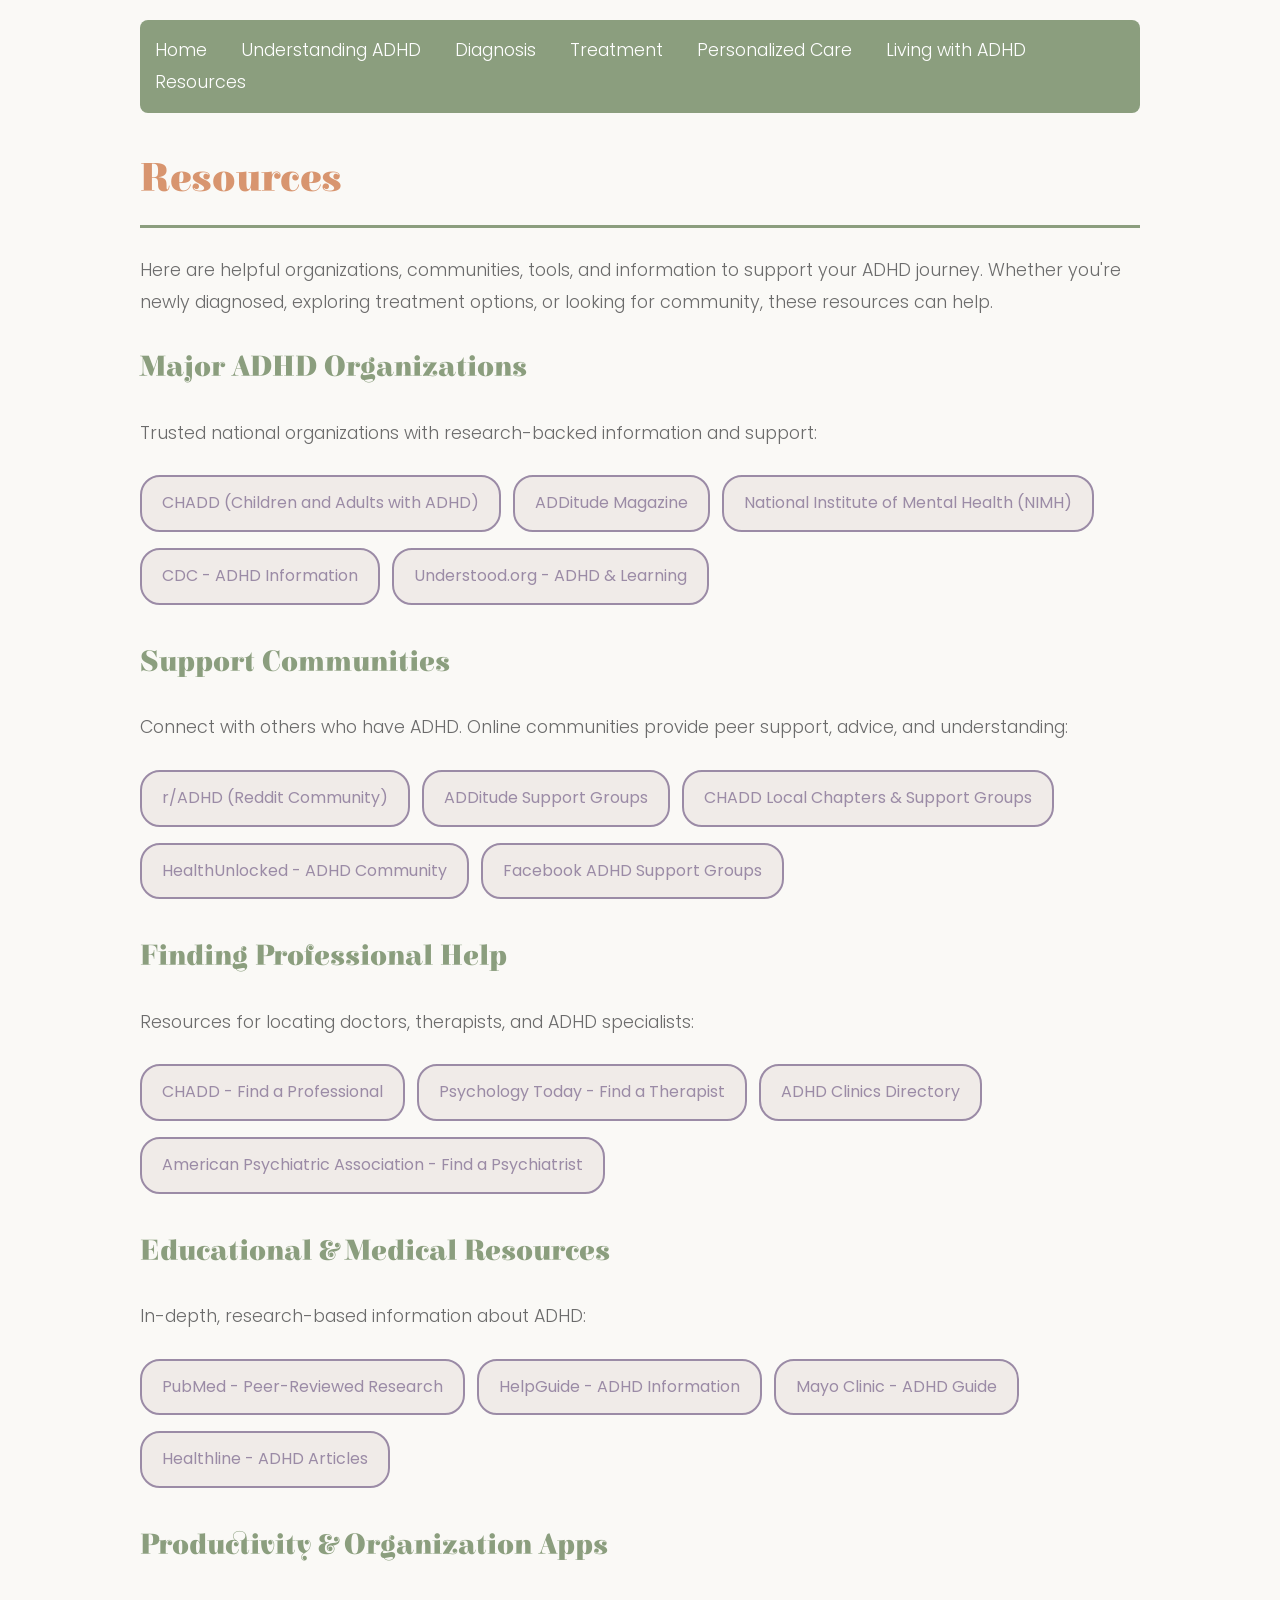
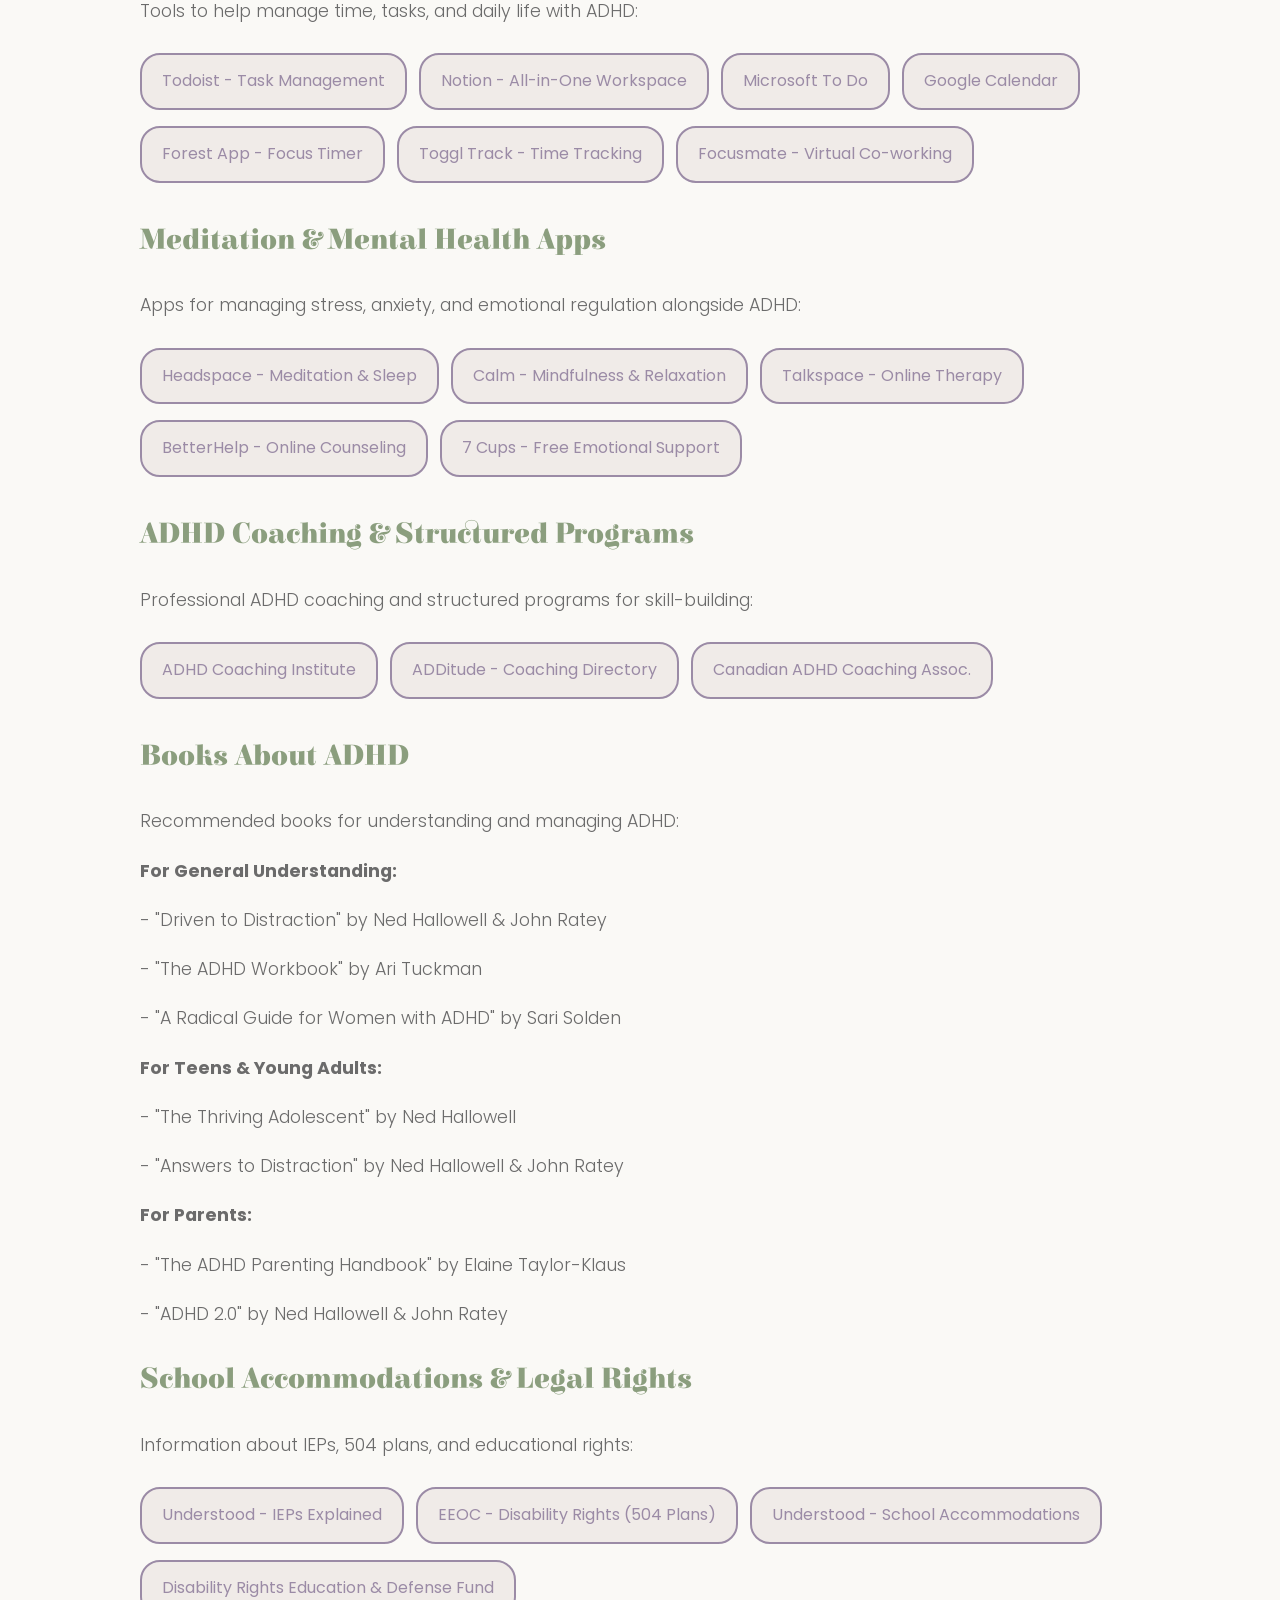
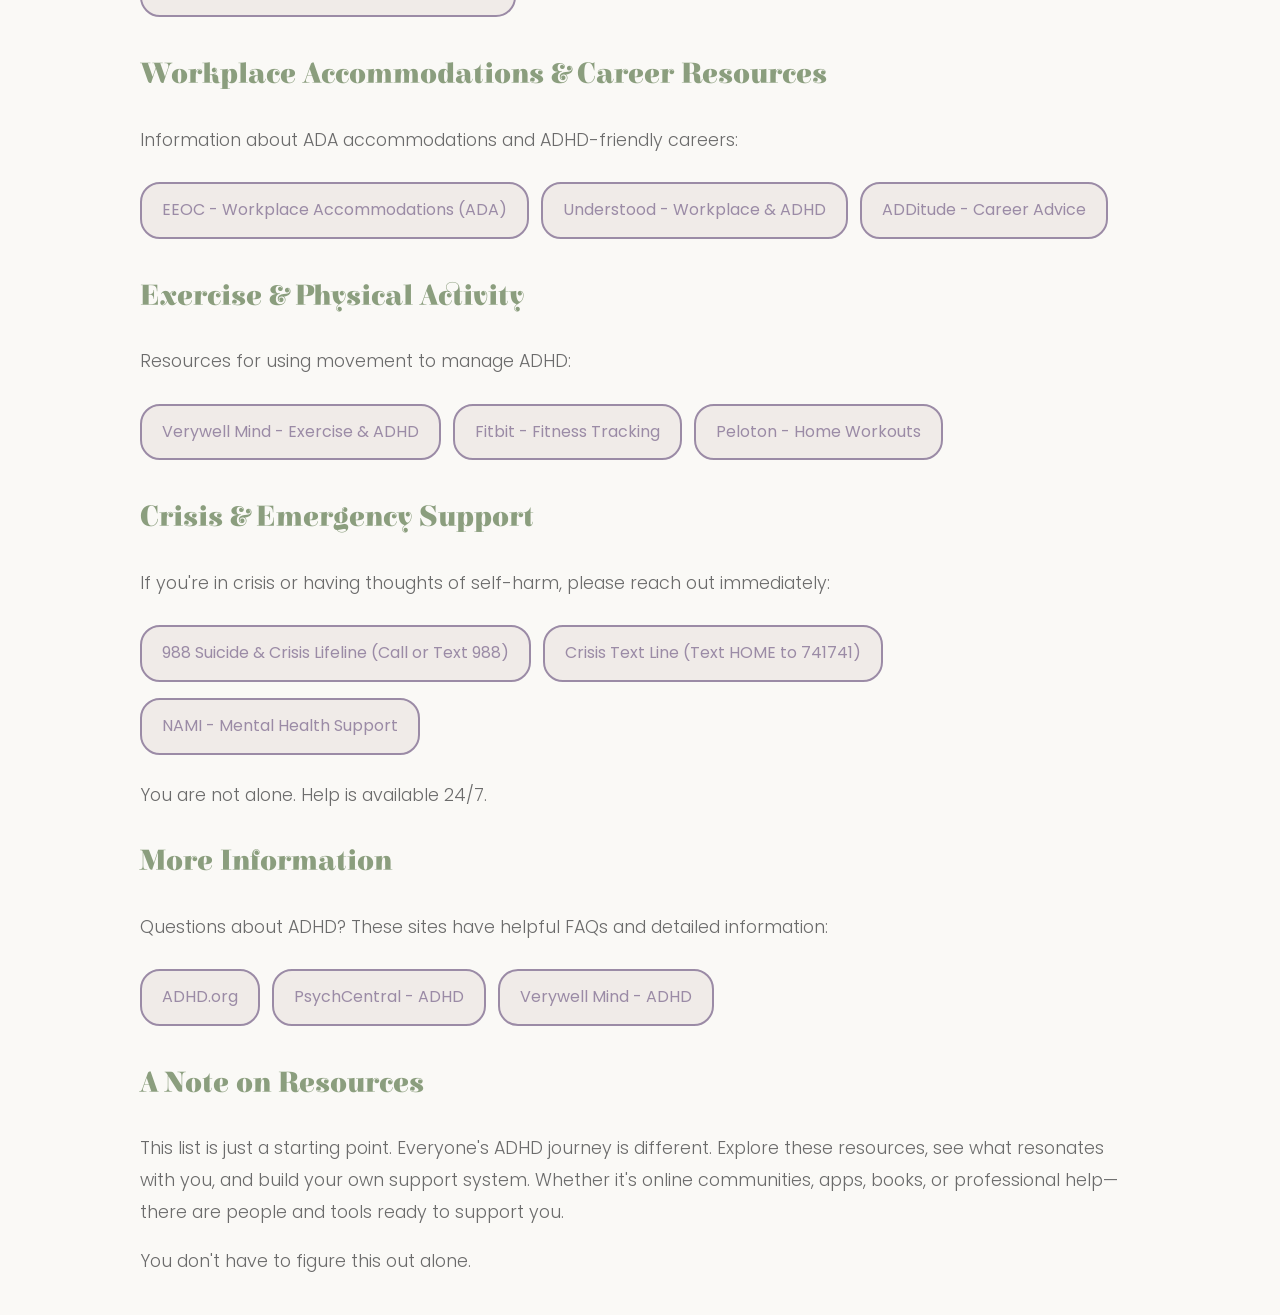
<file: resources.html>
<!DOCTYPE html>
<html>
<head>
    <title>Resources - Understanding ADHD</title>
    <link rel="stylesheet" href="css/style.css">
</head>
<body>
    <nav>
        <a href="index.html">Home</a>
        <a href="understanding.html">Understanding ADHD</a>
        <a href="diagnosis.html">Diagnosis</a>
        <a href="treatment.html">Treatment</a>
        <a href="personalized.html">Personalized Care</a>
        <a href="living.html">Living with ADHD</a>
        <a href="resources.html">Resources</a>
    </nav>

    <h1>Resources</h1>
    <p>Here are helpful organizations, communities, tools, and information to support your ADHD journey. Whether you're newly diagnosed, exploring treatment options, or looking for community, these resources can help.</p>

    <h2>Major ADHD Organizations</h2>
    <p>Trusted national organizations with research-backed information and support:</p>
    <a href="https://www.chadd.org/" class="resource-link">CHADD (Children and Adults with ADHD)</a>
    <a href="https://www.additudemag.com/" class="resource-link">ADDitude Magazine</a>
    <a href="https://www.nimh.nih.gov/health/topics/attention-deficit-hyperactivity-disorder-adhd" class="resource-link">National Institute of Mental Health (NIMH)</a>
    <a href="https://www.cdc.gov/ncbddd/adhd/index.html" class="resource-link">CDC - ADHD Information</a>
    <a href="https://www.understood.org/en" class="resource-link">Understood.org - ADHD & Learning</a>

    <h2>Support Communities</h2>
    <p>Connect with others who have ADHD. Online communities provide peer support, advice, and understanding:</p>
    <a href="https://www.reddit.com/r/ADHD/" class="resource-link">r/ADHD (Reddit Community)</a>
    <a href="https://www.additudemag.com/adhd-support/" class="resource-link">ADDitude Support Groups</a>
    <a href="https://www.chadd.org/get-support" class="resource-link">CHADD Local Chapters & Support Groups</a>
    <a href="https://www.healthunlocked.com/adhd" class="resource-link">HealthUnlocked - ADHD Community</a>
    <a href="https://www.facebook.com/groups/ADHDSupport/" class="resource-link">Facebook ADHD Support Groups</a>

    <h2>Finding Professional Help</h2>
    <p>Resources for locating doctors, therapists, and ADHD specialists:</p>
    <a href="https://www.chadd.org/find-support/find-a-healthcare-professional" class="resource-link">CHADD - Find a Professional</a>
    <a href="https://www.psychologytoday.com/us/basics/adhd" class="resource-link">Psychology Today - Find a Therapist</a>
    <a href="https://www.adhdclinics.com/" class="resource-link">ADHD Clinics Directory</a>
    <a href="https://www.psychiatry.org/patients-families/find-a-psychiatrist" class="resource-link">American Psychiatric Association - Find a Psychiatrist</a>

    <h2>Educational & Medical Resources</h2>
    <p>In-depth, research-based information about ADHD:</p>
    <a href="https://pubmed.ncbi.nlm.nih.gov/" class="resource-link">PubMed - Peer-Reviewed Research</a>
    <a href="https://www.helpguide.org/articles/add-adhd/" class="resource-link">HelpGuide - ADHD Information</a>
    <a href="https://www.mayoclinic.org/diseases-conditions/adhd/diagnosis-treatment/drc-20350895" class="resource-link">Mayo Clinic - ADHD Guide</a>
    <a href="https://www.healthline.com/health/adhd" class="resource-link">Healthline - ADHD Articles</a>

    <h2>Productivity & Organization Apps</h2>
    <p>Tools to help manage time, tasks, and daily life with ADHD:</p>
    <a href="https://todoist.com/" class="resource-link">Todoist - Task Management</a>
    <a href="https://www.notion.so/" class="resource-link">Notion - All-in-One Workspace</a>
    <a href="https://www.microsoft.com/en-us/microsoft-365/microsoft-to-do/tasks" class="resource-link">Microsoft To Do</a>
    <a href="https://www.google.com/calendar" class="resource-link">Google Calendar</a>
    <a href="https://www.forestapp.cc/" class="resource-link">Forest App - Focus Timer</a>
    <a href="https://www.toggl.com/" class="resource-link">Toggl Track - Time Tracking</a>
    <a href="https://www.focusmate.com/" class="resource-link">Focusmate - Virtual Co-working</a>

    <h2>Meditation & Mental Health Apps</h2>
    <p>Apps for managing stress, anxiety, and emotional regulation alongside ADHD:</p>
    <a href="https://www.headspace.com/" class="resource-link">Headspace - Meditation & Sleep</a>
    <a href="https://www.calm.com/" class="resource-link">Calm - Mindfulness & Relaxation</a>
    <a href="https://www.talkspace.com/" class="resource-link">Talkspace - Online Therapy</a>
    <a href="https://www.betterhelp.com/" class="resource-link">BetterHelp - Online Counseling</a>
    <a href="https://www.7cups.com/" class="resource-link">7 Cups - Free Emotional Support</a>

    <h2>ADHD Coaching & Structured Programs</h2>
    <p>Professional ADHD coaching and structured programs for skill-building:</p>
    <a href="https://www.adhd-coaching.com/" class="resource-link">ADHD Coaching Institute</a>
    <a href="https://www.additudemag.com/adhd-coaching/" class="resource-link">ADDitude - Coaching Directory</a>
    <a href="https://caddac.ca/" class="resource-link">Canadian ADHD Coaching Assoc.</a>

    <h2>Books About ADHD</h2>
    <p>Recommended books for understanding and managing ADHD:</p>
    <p><strong>For General Understanding:</strong></p>
    <p>- "Driven to Distraction" by Ned Hallowell & John Ratey</p>
    <p>- "The ADHD Workbook" by Ari Tuckman</p>
    <p>- "A Radical Guide for Women with ADHD" by Sari Solden</p>

    <p><strong>For Teens & Young Adults:</strong></p>
    <p>- "The Thriving Adolescent" by Ned Hallowell</p>
    <p>- "Answers to Distraction" by Ned Hallowell & John Ratey</p>

    <p><strong>For Parents:</strong></p>
    <p>- "The ADHD Parenting Handbook" by Elaine Taylor-Klaus</p>
    <p>- "ADHD 2.0" by Ned Hallowell & John Ratey</p>

    <h2>School Accommodations & Legal Rights</h2>
    <p>Information about IEPs, 504 plans, and educational rights:</p>
    <a href="https://www.understood.org/en/school-learning/special-services/iep" class="resource-link">Understood - IEPs Explained</a>
    <a href="https://www.eeoc.gov/disabilities" class="resource-link">EEOC - Disability Rights (504 Plans)</a>
    <a href="https://www.understood.org/en/school-learning/accommodations-modifications/accommodations" class="resource-link">Understood - School Accommodations</a>
    <a href="https://www.disabilityrights.org/" class="resource-link">Disability Rights Education & Defense Fund</a>

    <h2>Workplace Accommodations & Career Resources</h2>
    <p>Information about ADA accommodations and ADHD-friendly careers:</p>
    <a href="https://www.eeoc.gov/disabilities/reasonable-accommodation-and-undue-hardship" class="resource-link">EEOC - Workplace Accommodations (ADA)</a>
    <a href="https://www.understood.org/en/workplace" class="resource-link">Understood - Workplace & ADHD</a>
    <a href="https://www.additudemag.com/careers-jobs/" class="resource-link">ADDitude - Career Advice</a>

    <h2>Exercise & Physical Activity</h2>
    <p>Resources for using movement to manage ADHD:</p>
    <a href="https://www.verywellmind.com/exercise-for-adhd-5120913" class="resource-link">Verywell Mind - Exercise & ADHD</a>
    <a href="https://www.fitbit.com/" class="resource-link">Fitbit - Fitness Tracking</a>
    <a href="https://www.peloton.com/" class="resource-link">Peloton - Home Workouts</a>

    <h2>Crisis & Emergency Support</h2>
    <p>If you're in crisis or having thoughts of self-harm, please reach out immediately:</p>
    <a href="https://988lifeline.org/" class="resource-link">988 Suicide & Crisis Lifeline (Call or Text 988)</a>
    <a href="https://www.crisistextline.org/" class="resource-link">Crisis Text Line (Text HOME to 741741)</a>
    <a href="https://www.nami.org/" class="resource-link">NAMI - Mental Health Support</a>
    <p>You are not alone. Help is available 24/7.</p>

    <h2>More Information</h2>
    <p>Questions about ADHD? These sites have helpful FAQs and detailed information:</p>
    <a href="https://www.adhd.org/" class="resource-link">ADHD.org</a>
    <a href="https://psychcentral.com/adhd" class="resource-link">PsychCentral - ADHD</a>
    <a href="https://www.verywellmind.com/adhd" class="resource-link">Verywell Mind - ADHD</a>

    <h2>A Note on Resources</h2>
    <p>This list is just a starting point. Everyone's ADHD journey is different. Explore these resources, see what resonates with you, and build your own support system. Whether it's online communities, apps, books, or professional help—there are people and tools ready to support you.</p>

    <p>You don't have to figure this out alone.</p>

</body>
</html>
</file>
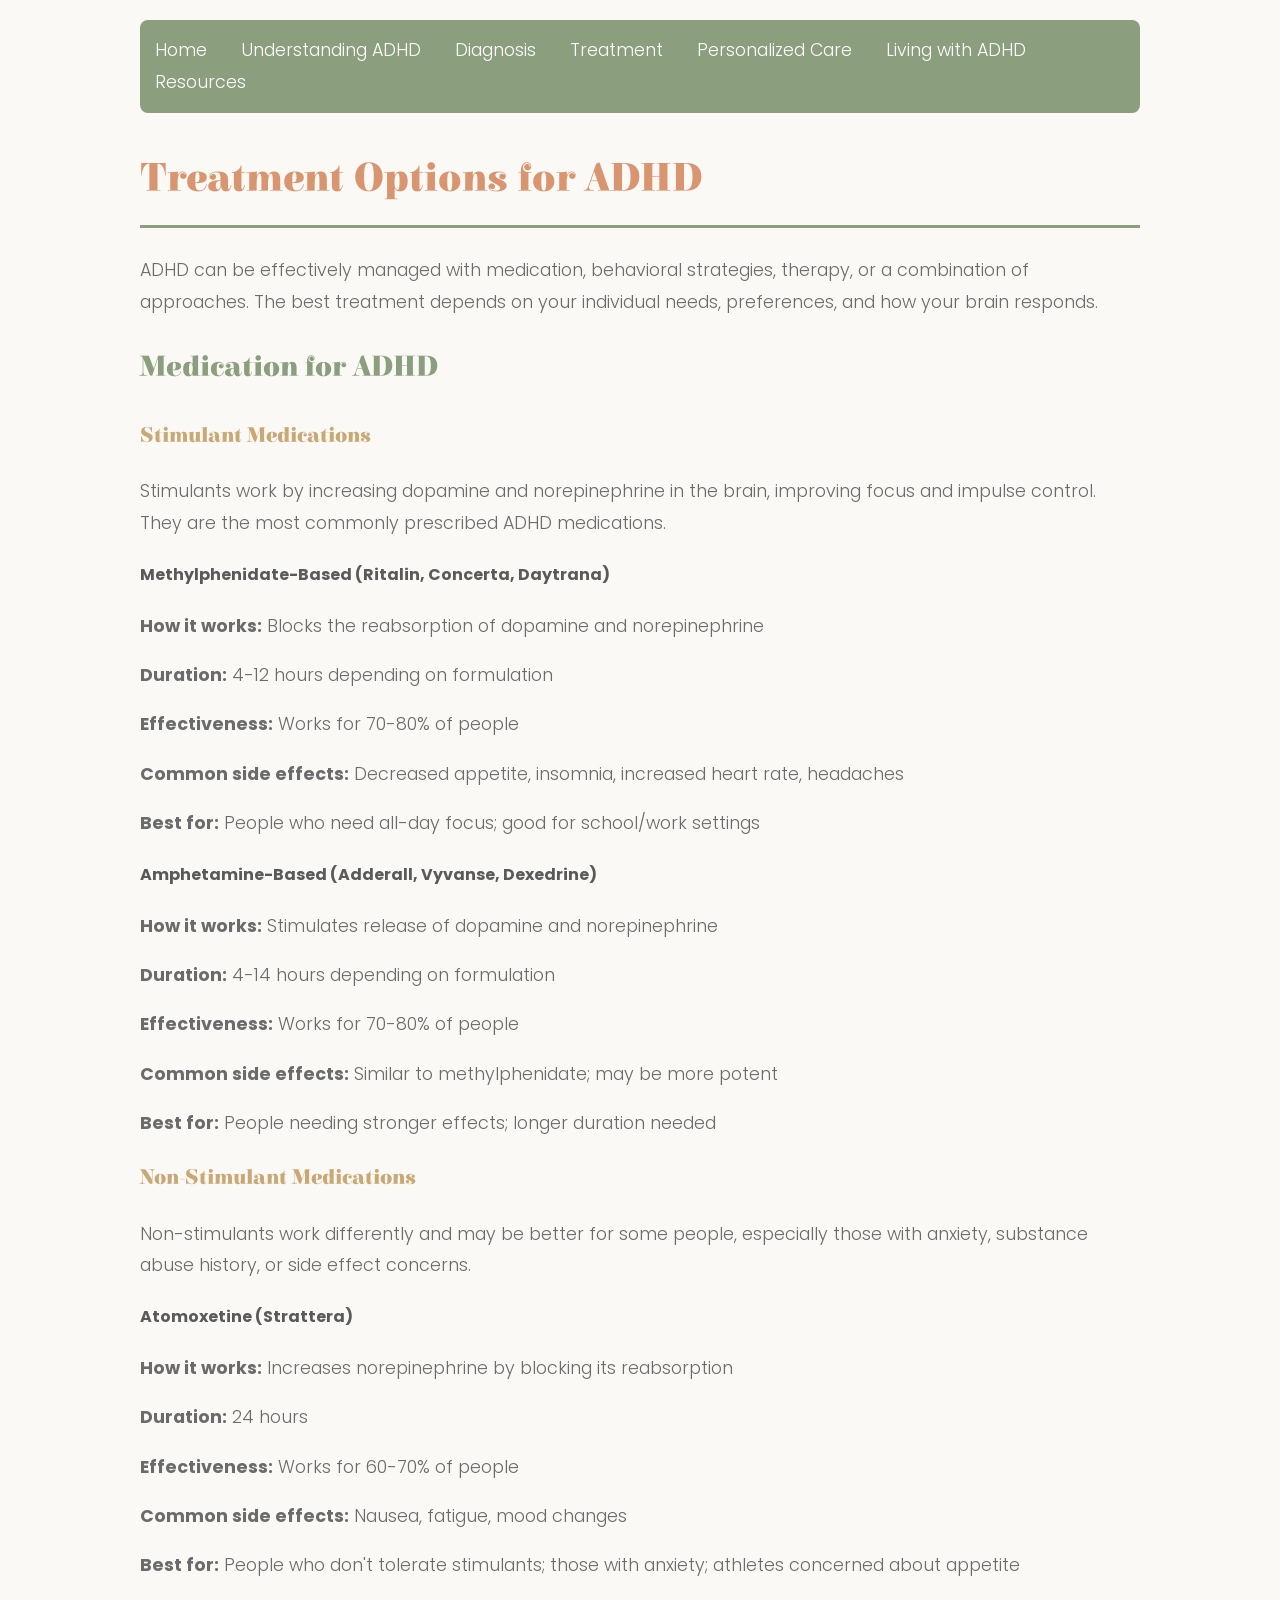
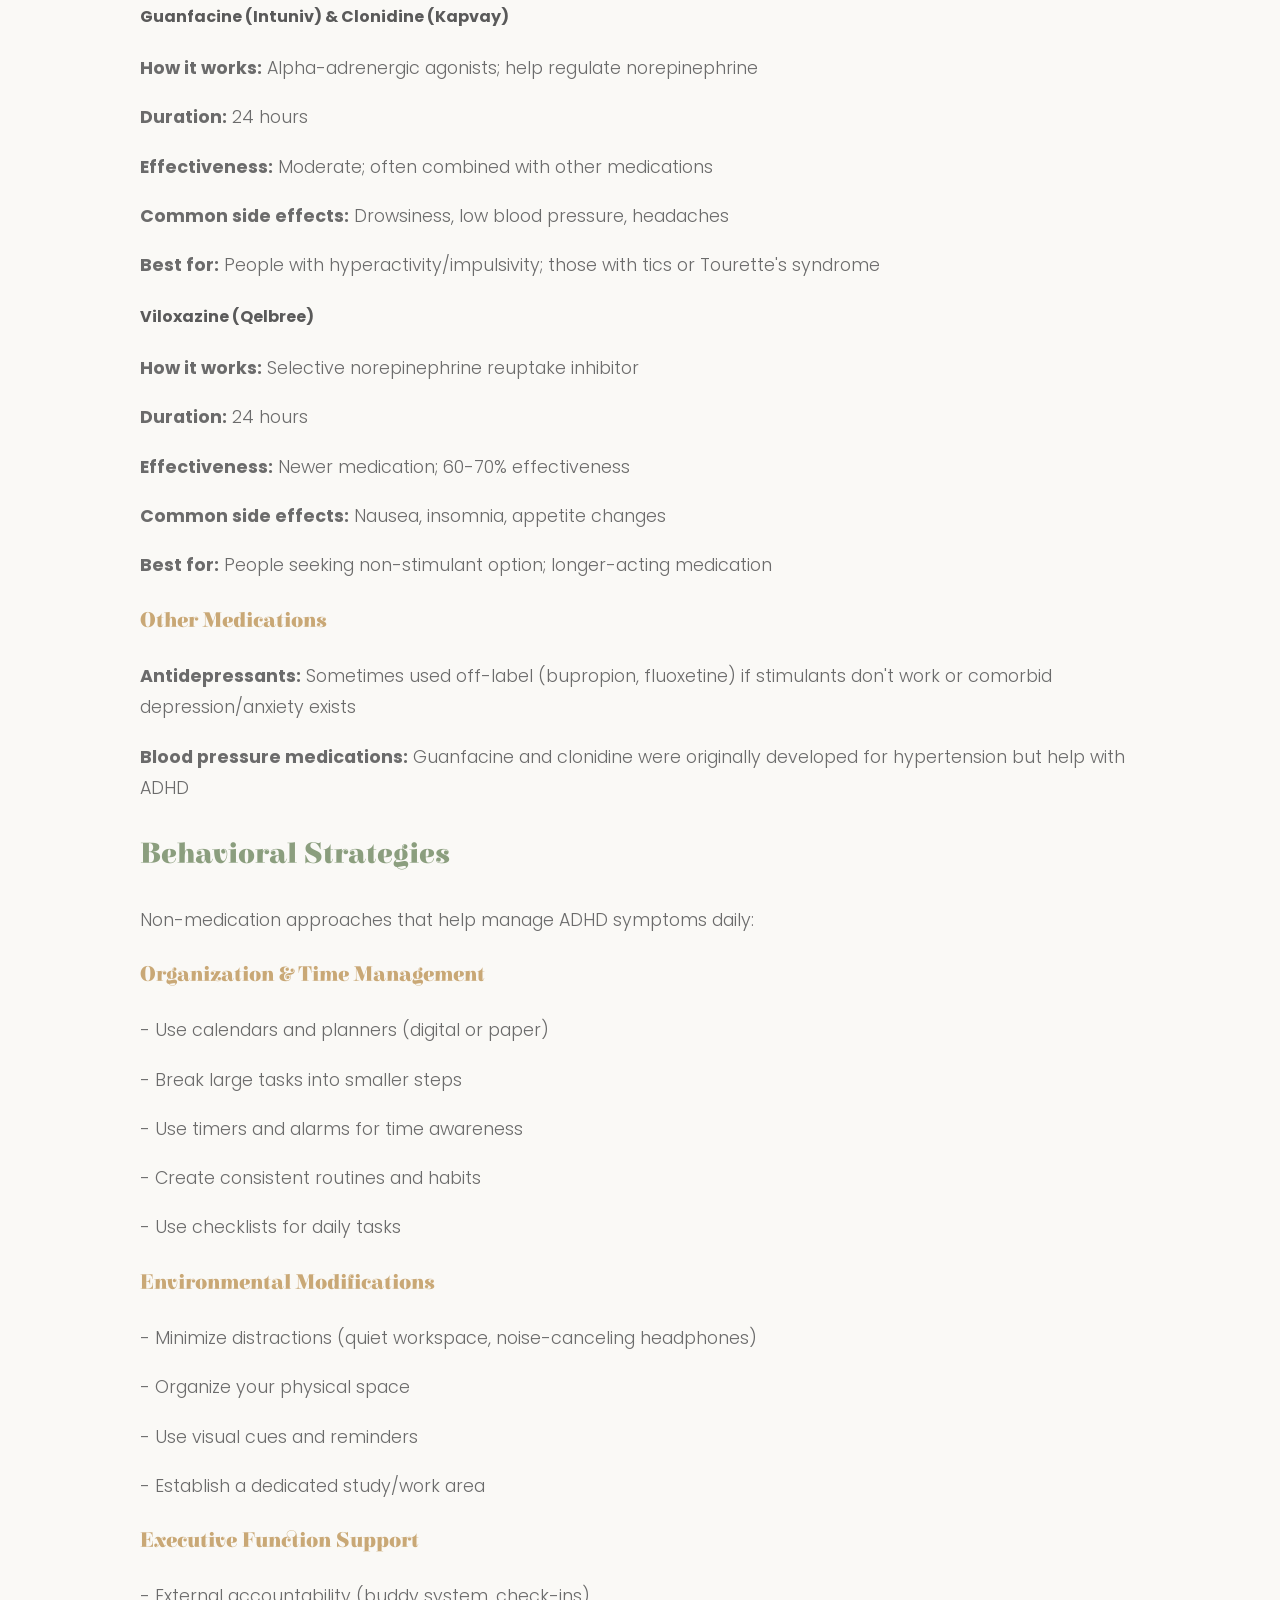
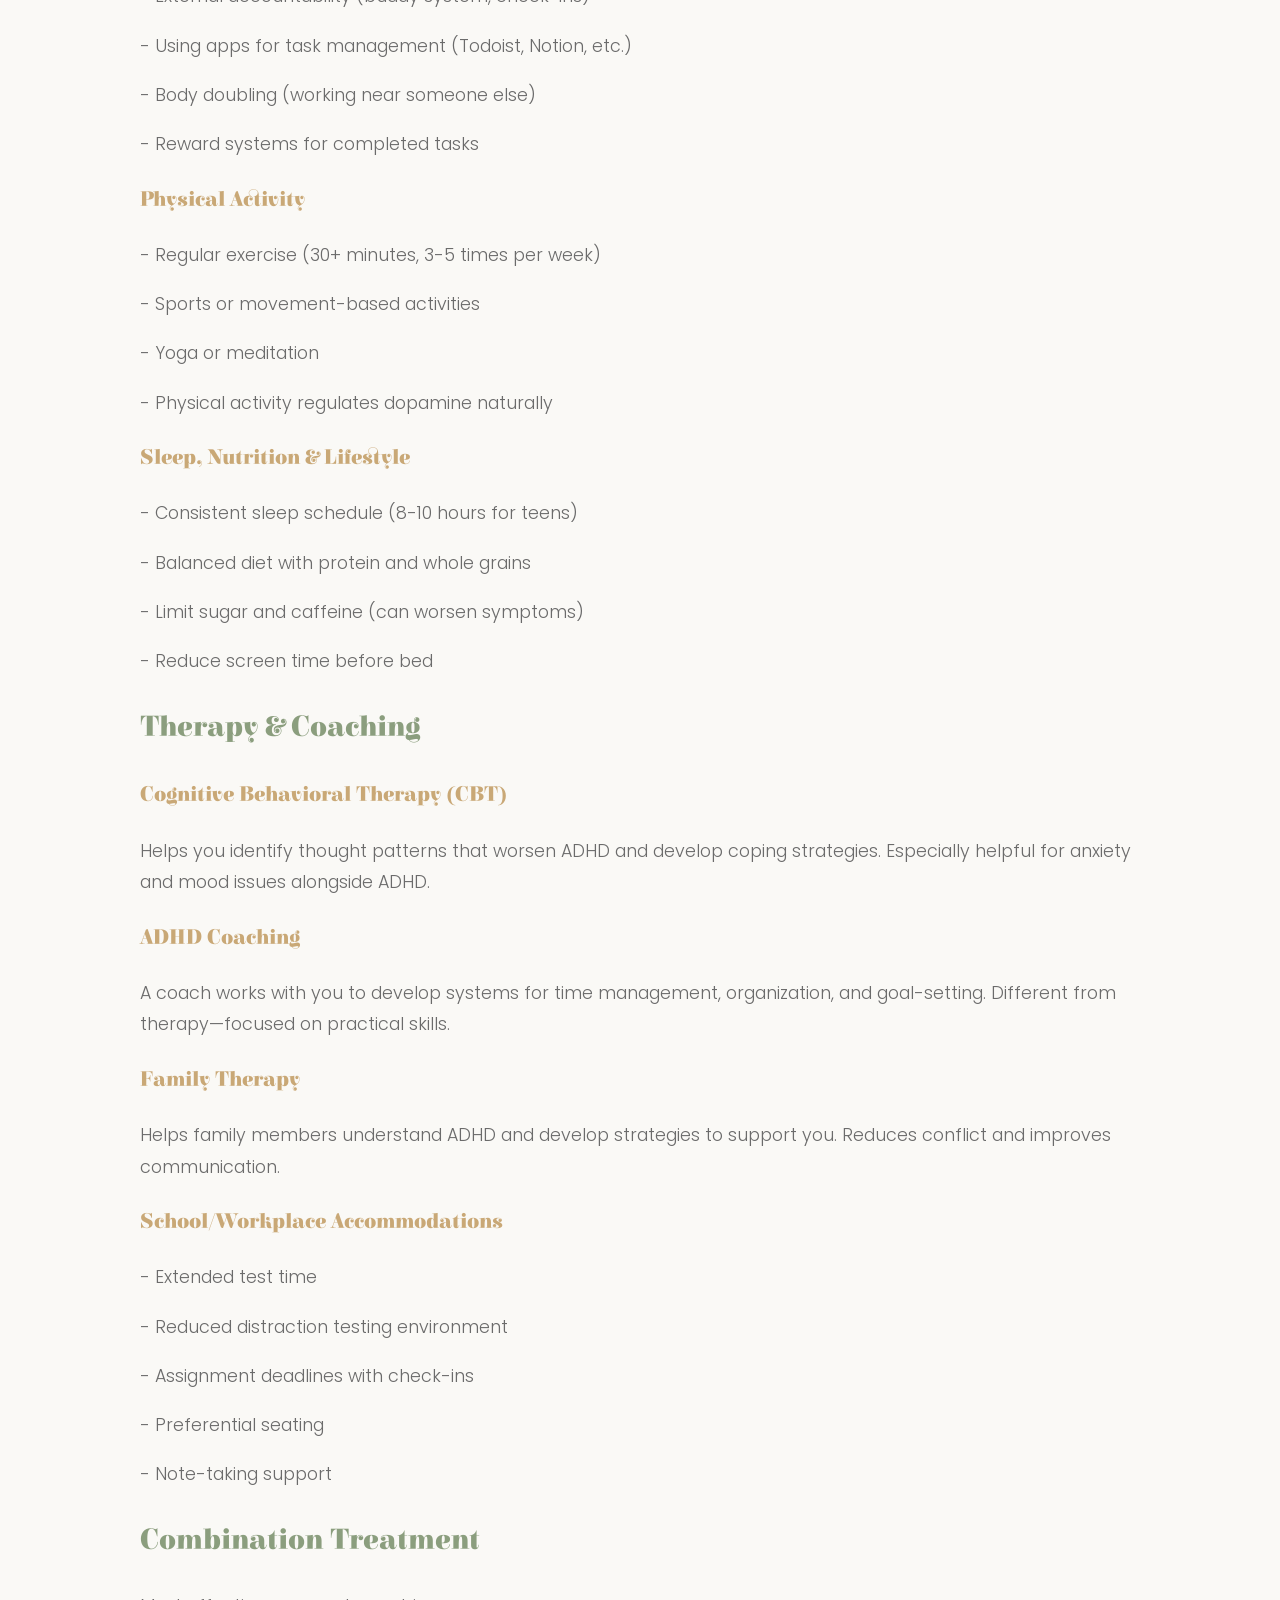
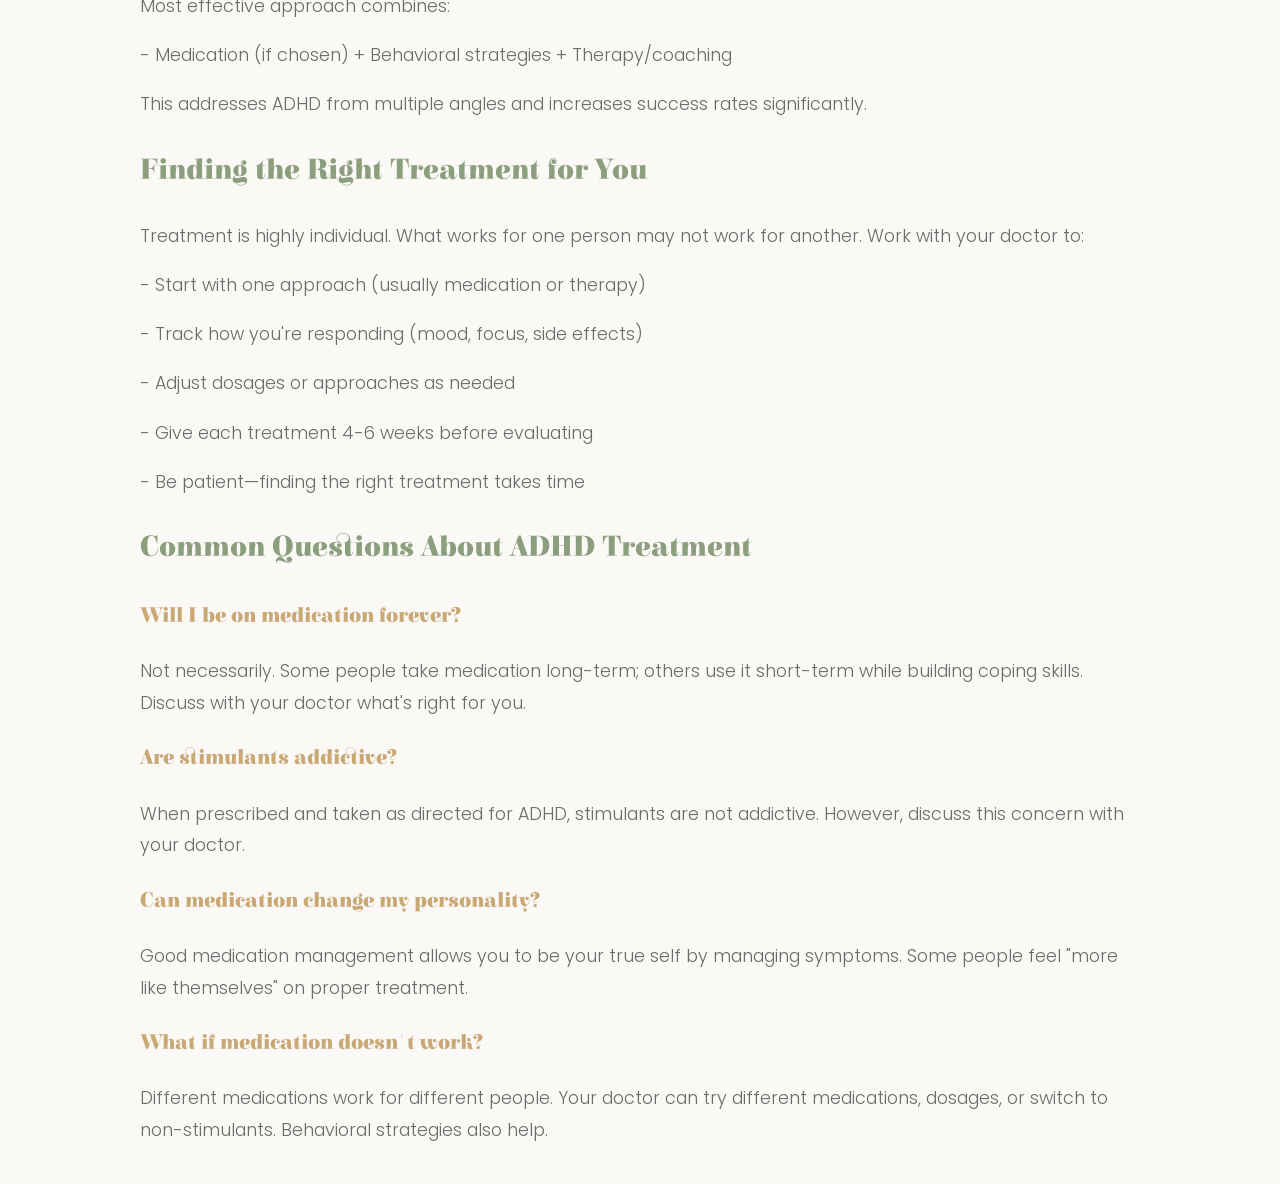
<file: treatment.html>
<!DOCTYPE html>
<html>
<head>
    <title>Treatment - Understanding ADHD</title>
    <link rel="stylesheet" href="css/style.css">
</head>
<body>
    <nav>
        <a href="index.html">Home</a>
        <a href="understanding.html">Understanding ADHD</a>
        <a href="diagnosis.html">Diagnosis</a>
        <a href="treatment.html">Treatment</a>
        <a href="personalized.html">Personalized Care</a>
        <a href="living.html">Living with ADHD</a>
        <a href="resources.html">Resources</a>
    </nav>

    <h1>Treatment Options for ADHD</h1>
    <p>ADHD can be effectively managed with medication, behavioral strategies, therapy, or a combination of approaches. The best treatment depends on your individual needs, preferences, and how your brain responds.</p>

    <h2>Medication for ADHD</h2>

    <h3>Stimulant Medications</h3>
    <p>Stimulants work by increasing dopamine and norepinephrine in the brain, improving focus and impulse control. They are the most commonly prescribed ADHD medications.</p>

    <h4>Methylphenidate-Based (Ritalin, Concerta, Daytrana)</h4>
    <p><strong>How it works:</strong> Blocks the reabsorption of dopamine and norepinephrine</p>
    <p><strong>Duration:</strong> 4-12 hours depending on formulation</p>
    <p><strong>Effectiveness:</strong> Works for 70-80% of people</p>
    <p><strong>Common side effects:</strong> Decreased appetite, insomnia, increased heart rate, headaches</p>
    <p><strong>Best for:</strong> People who need all-day focus; good for school/work settings</p>

    <h4>Amphetamine-Based (Adderall, Vyvanse, Dexedrine)</h4>
    <p><strong>How it works:</strong> Stimulates release of dopamine and norepinephrine</p>
    <p><strong>Duration:</strong> 4-14 hours depending on formulation</p>
    <p><strong>Effectiveness:</strong> Works for 70-80% of people</p>
    <p><strong>Common side effects:</strong> Similar to methylphenidate; may be more potent</p>
    <p><strong>Best for:</strong> People needing stronger effects; longer duration needed</p>

    <h3>Non-Stimulant Medications</h3>
    <p>Non-stimulants work differently and may be better for some people, especially those with anxiety, substance abuse history, or side effect concerns.</p>

    <h4>Atomoxetine (Strattera)</h4>
    <p><strong>How it works:</strong> Increases norepinephrine by blocking its reabsorption</p>
    <p><strong>Duration:</strong> 24 hours</p>
    <p><strong>Effectiveness:</strong> Works for 60-70% of people</p>
    <p><strong>Common side effects:</strong> Nausea, fatigue, mood changes</p>
    <p><strong>Best for:</strong> People who don't tolerate stimulants; those with anxiety; athletes concerned about appetite</p>

    <h4>Guanfacine (Intuniv) & Clonidine (Kapvay)</h4>
    <p><strong>How it works:</strong> Alpha-adrenergic agonists; help regulate norepinephrine</p>
    <p><strong>Duration:</strong> 24 hours</p>
    <p><strong>Effectiveness:</strong> Moderate; often combined with other medications</p>
    <p><strong>Common side effects:</strong> Drowsiness, low blood pressure, headaches</p>
    <p><strong>Best for:</strong> People with hyperactivity/impulsivity; those with tics or Tourette's syndrome</p>

    <h4>Viloxazine (Qelbree)</h4>
    <p><strong>How it works:</strong> Selective norepinephrine reuptake inhibitor</p>
    <p><strong>Duration:</strong> 24 hours</p>
    <p><strong>Effectiveness:</strong> Newer medication; 60-70% effectiveness</p>
    <p><strong>Common side effects:</strong> Nausea, insomnia, appetite changes</p>
    <p><strong>Best for:</strong> People seeking non-stimulant option; longer-acting medication</p>

    <h3>Other Medications</h3>
    <p><strong>Antidepressants:</strong> Sometimes used off-label (bupropion, fluoxetine) if stimulants don't work or comorbid depression/anxiety exists</p>
    <p><strong>Blood pressure medications:</strong> Guanfacine and clonidine were originally developed for hypertension but help with ADHD</p>

    <h2>Behavioral Strategies</h2>
    <p>Non-medication approaches that help manage ADHD symptoms daily:</p>

    <h3>Organization & Time Management</h3>
    <p>- Use calendars and planners (digital or paper)</p>
    <p>- Break large tasks into smaller steps</p>
    <p>- Use timers and alarms for time awareness</p>
    <p>- Create consistent routines and habits</p>
    <p>- Use checklists for daily tasks</p>

    <h3>Environmental Modifications</h3>
    <p>- Minimize distractions (quiet workspace, noise-canceling headphones)</p>
    <p>- Organize your physical space</p>
    <p>- Use visual cues and reminders</p>
    <p>- Establish a dedicated study/work area</p>

    <h3>Executive Function Support</h3>
    <p>- External accountability (buddy system, check-ins)</p>
    <p>- Using apps for task management (Todoist, Notion, etc.)</p>
    <p>- Body doubling (working near someone else)</p>
    <p>- Reward systems for completed tasks</p>

    <h3>Physical Activity</h3>
    <p>- Regular exercise (30+ minutes, 3-5 times per week)</p>
    <p>- Sports or movement-based activities</p>
    <p>- Yoga or meditation</p>
    <p>- Physical activity regulates dopamine naturally</p>

    <h3>Sleep, Nutrition & Lifestyle</h3>
    <p>- Consistent sleep schedule (8-10 hours for teens)</p>
    <p>- Balanced diet with protein and whole grains</p>
    <p>- Limit sugar and caffeine (can worsen symptoms)</p>
    <p>- Reduce screen time before bed</p>

    <h2>Therapy & Coaching</h2>

    <h3>Cognitive Behavioral Therapy (CBT)</h3>
    <p>Helps you identify thought patterns that worsen ADHD and develop coping strategies. Especially helpful for anxiety and mood issues alongside ADHD.</p>

    <h3>ADHD Coaching</h3>
    <p>A coach works with you to develop systems for time management, organization, and goal-setting. Different from therapy—focused on practical skills.</p>

    <h3>Family Therapy</h3>
    <p>Helps family members understand ADHD and develop strategies to support you. Reduces conflict and improves communication.</p>

    <h3>School/Workplace Accommodations</h3>
    <p>- Extended test time</p>
    <p>- Reduced distraction testing environment</p>
    <p>- Assignment deadlines with check-ins</p>
    <p>- Preferential seating</p>
    <p>- Note-taking support</p>

    <h2>Combination Treatment</h2>
    <p>Most effective approach combines:</p>
    <p>- Medication (if chosen) + Behavioral strategies + Therapy/coaching</p>
    <p>This addresses ADHD from multiple angles and increases success rates significantly.</p>

    <h2>Finding the Right Treatment for You</h2>
    <p>Treatment is highly individual. What works for one person may not work for another. Work with your doctor to:</p>
    <p>- Start with one approach (usually medication or therapy)</p>
    <p>- Track how you're responding (mood, focus, side effects)</p>
    <p>- Adjust dosages or approaches as needed</p>
    <p>- Give each treatment 4-6 weeks before evaluating</p>
    <p>- Be patient—finding the right treatment takes time</p>

    <h2>Common Questions About ADHD Treatment</h2>

    <h3>Will I be on medication forever?</h3>
    <p>Not necessarily. Some people take medication long-term; others use it short-term while building coping skills. Discuss with your doctor what's right for you.</p>

    <h3>Are stimulants addictive?</h3>
    <p>When prescribed and taken as directed for ADHD, stimulants are not addictive. However, discuss this concern with your doctor.</p>

    <h3>Can medication change my personality?</h3>
    <p>Good medication management allows you to be your true self by managing symptoms. Some people feel "more like themselves" on proper treatment.</p>

    <h3>What if medication doesn't work?</h3>
    <p>Different medications work for different people. Your doctor can try different medications, dosages, or switch to non-stimulants. Behavioral strategies also help.</p>

</body>
</html>
</file>
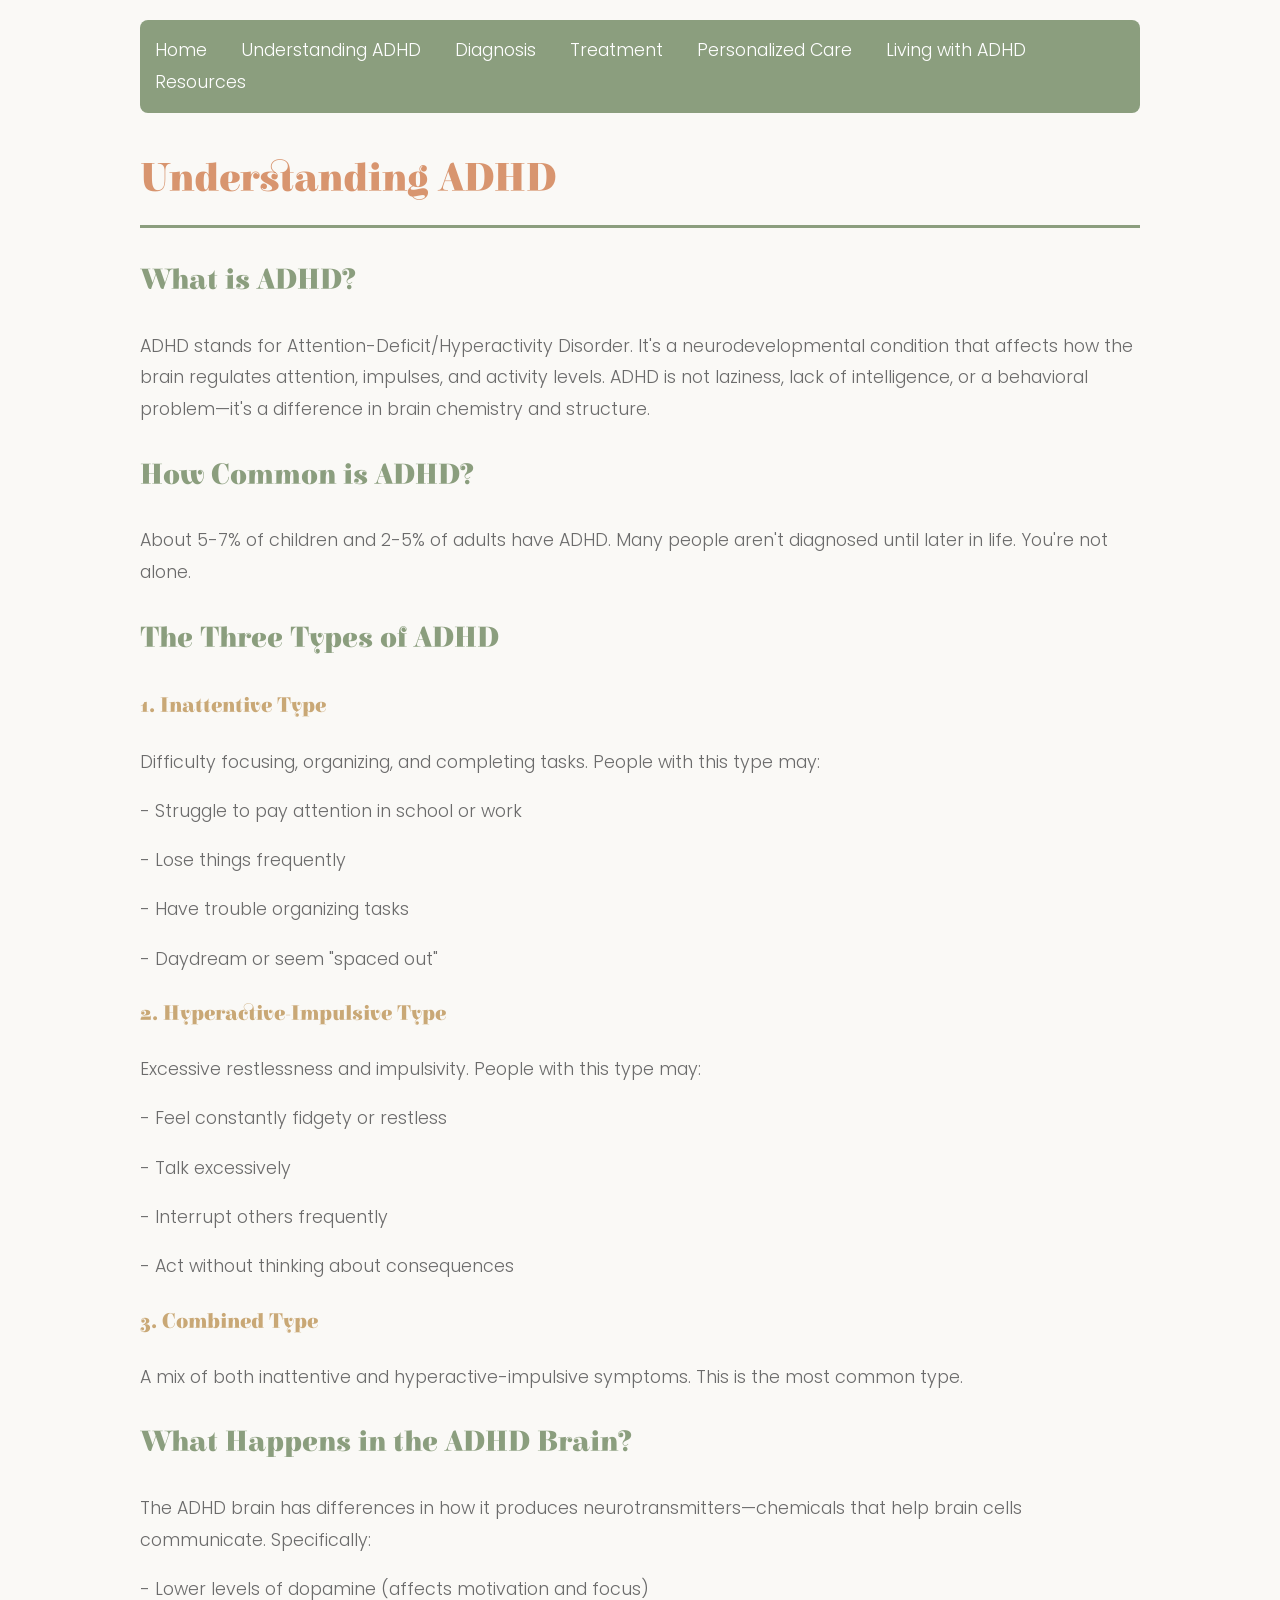
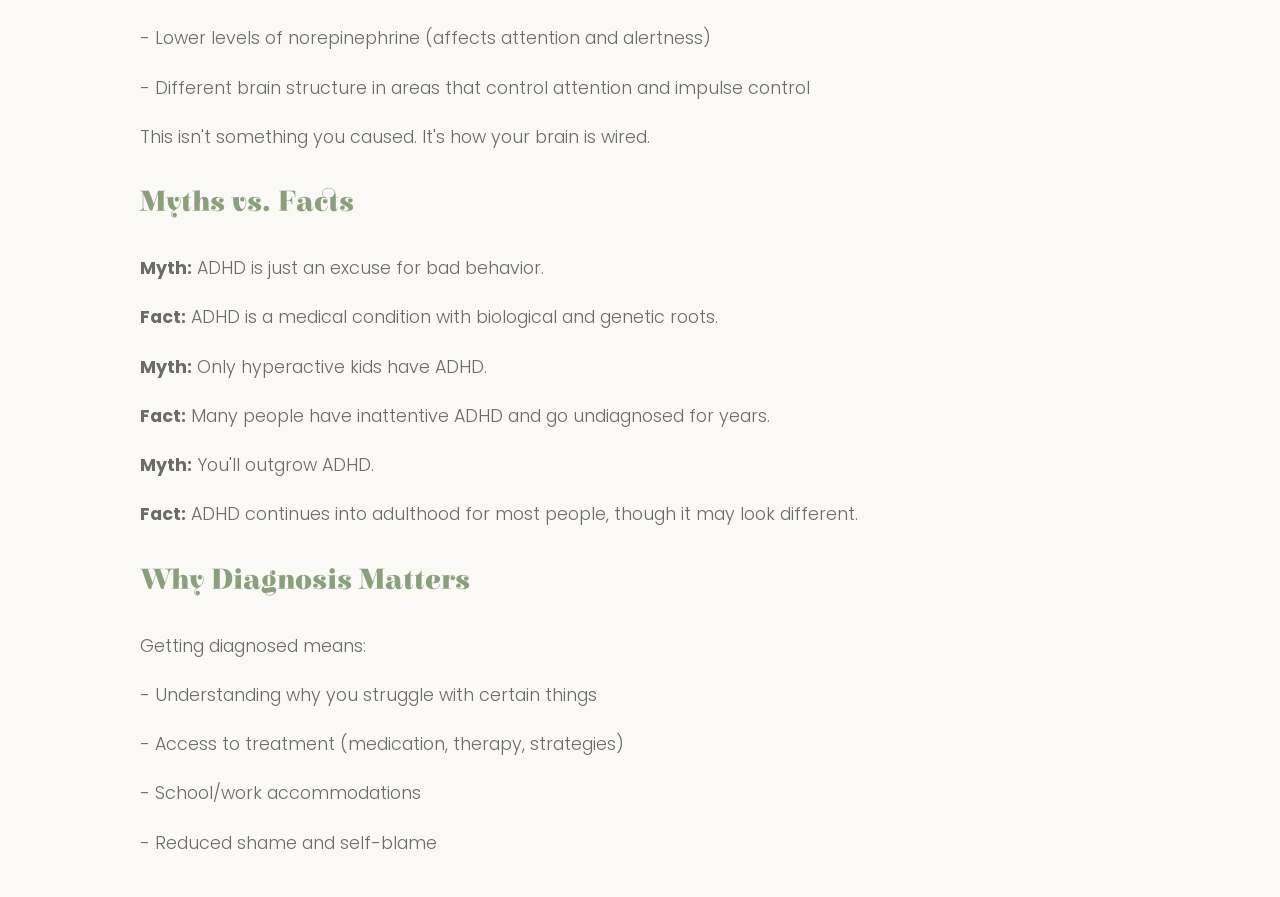
<file: understanding.html>
<!DOCTYPE html>
<html>
<head>
    <title>Understanding ADHD - Understanding ADHD</title>
    <link rel="stylesheet" href="css/style.css">
</head>
<body>
    <nav>
        <a href="index.html">Home</a>
        <a href="understanding.html">Understanding ADHD</a>
        <a href="diagnosis.html">Diagnosis</a>
        <a href="treatment.html">Treatment</a>
        <a href="personalized.html">Personalized Care</a>
        <a href="living.html">Living with ADHD</a>
        <a href="resources.html">Resources</a>
    </nav>

    <h1>Understanding ADHD</h1>

    <h2>What is ADHD?</h2>
    <p>ADHD stands for Attention-Deficit/Hyperactivity Disorder. It's a neurodevelopmental condition that affects how the brain regulates attention, impulses, and activity levels. ADHD is not laziness, lack of intelligence, or a behavioral problem—it's a difference in brain chemistry and structure.</p>

    <h2>How Common is ADHD?</h2>
    <p>About 5-7% of children and 2-5% of adults have ADHD. Many people aren't diagnosed until later in life. You're not alone.</p>

    <h2>The Three Types of ADHD</h2>
    
    <h3>1. Inattentive Type</h3>
    <p>Difficulty focusing, organizing, and completing tasks. People with this type may:</p>
    <p>- Struggle to pay attention in school or work</p>
    <p>- Lose things frequently</p>
    <p>- Have trouble organizing tasks</p>
    <p>- Daydream or seem "spaced out"</p>

    <h3>2. Hyperactive-Impulsive Type</h3>
    <p>Excessive restlessness and impulsivity. People with this type may:</p>
    <p>- Feel constantly fidgety or restless</p>
    <p>- Talk excessively</p>
    <p>- Interrupt others frequently</p>
    <p>- Act without thinking about consequences</p>

    <h3>3. Combined Type</h3>
    <p>A mix of both inattentive and hyperactive-impulsive symptoms. This is the most common type.</p>

    <h2>What Happens in the ADHD Brain?</h2>
    <p>The ADHD brain has differences in how it produces neurotransmitters—chemicals that help brain cells communicate. Specifically:</p>
    <p>- Lower levels of dopamine (affects motivation and focus)</p>
    <p>- Lower levels of norepinephrine (affects attention and alertness)</p>
    <p>- Different brain structure in areas that control attention and impulse control</p>
    <p>This isn't something you caused. It's how your brain is wired.</p>

    <h2>Myths vs. Facts</h2>
    <p><strong>Myth:</strong> ADHD is just an excuse for bad behavior.</p>
    <p><strong>Fact:</strong> ADHD is a medical condition with biological and genetic roots.</p>

    <p><strong>Myth:</strong> Only hyperactive kids have ADHD.</p>
    <p><strong>Fact:</strong> Many people have inattentive ADHD and go undiagnosed for years.</p>

    <p><strong>Myth:</strong> You'll outgrow ADHD.</p>
    <p><strong>Fact:</strong> ADHD continues into adulthood for most people, though it may look different.</p>

    <h2>Why Diagnosis Matters</h2>
    <p>Getting diagnosed means:</p>
    <p>- Understanding why you struggle with certain things</p>
    <p>- Access to treatment (medication, therapy, strategies)</p>
    <p>- School/work accommodations</p>
    <p>- Reduced shame and self-blame</p>

</body>
</html>
</file>
<file: css/style.css>
@import url('https://fonts.googleapis.com/css2?family=Elsie:wght@400;900&family=Poppins:wght@300;400;600&display=swap');

/* Color Palette */
:root {
    --muted-orange: #D8956F;
    --sage-green: #8B9E7E;
    --warm-amber: #C9A876;
    --soft-blue: #A6C8D9;
    --muted-purple: #9B8BA6;
}

body {
    font-family: 'Poppins', sans-serif;
    font-weight: 300;
    line-height: 1.8;
    margin: 0;
    padding: 20px;
    max-width: 1000px;
    margin: 0 auto;
    background-color: #FAF9F6;
    color: #5A5A5A;
}

h1 {
    font-family: 'Elsie', serif;
    color: var(--muted-orange);
    font-size: 2.5em;
    border-bottom: 3px solid var(--sage-green);
    padding-bottom: 10px;
    margin-top: 30px;
}

h2 {
    font-family: 'Elsie', serif;
    color: var(--sage-green);
    font-size: 1.8em;
}

h3 {
    font-family: 'Elsie', serif;
    color: var(--warm-amber);
    font-size: 1.3em;
}

p {
    font-size: 1.1em;
    color: #6B6B6B;
}

nav {
    background-color: var(--sage-green);
    padding: 15px 0;
    margin-bottom: 30px;
    border-radius: 8px;
}

nav a {
    color: white;
    text-decoration: none;
    margin: 0 15px;
    font-size: 1.1em;
    transition: color 0.3s;
    border: none;
}

nav a:hover {
    color: var(--warm-amber);
}

a {
    color: var(--muted-purple);
    text-decoration: none;
    border: none;
}

a:hover {
    color: var(--muted-orange);
}

/* Resource Links in Rounded Boxes */
.resource-link {
    display: inline-block;
    background-color: #F0EBE8;
    color: var(--muted-purple);
    padding: 12px 20px;
    border-radius: 20px;
    margin: 8px 8px 8px 0;
    text-decoration: none;
    border: 2px solid var(--muted-purple);
    transition: all 0.3s;
    font-weight: 400;
}

.resource-link:hover {
    background-color: var(--muted-purple);
    color: white;
}
</file>
